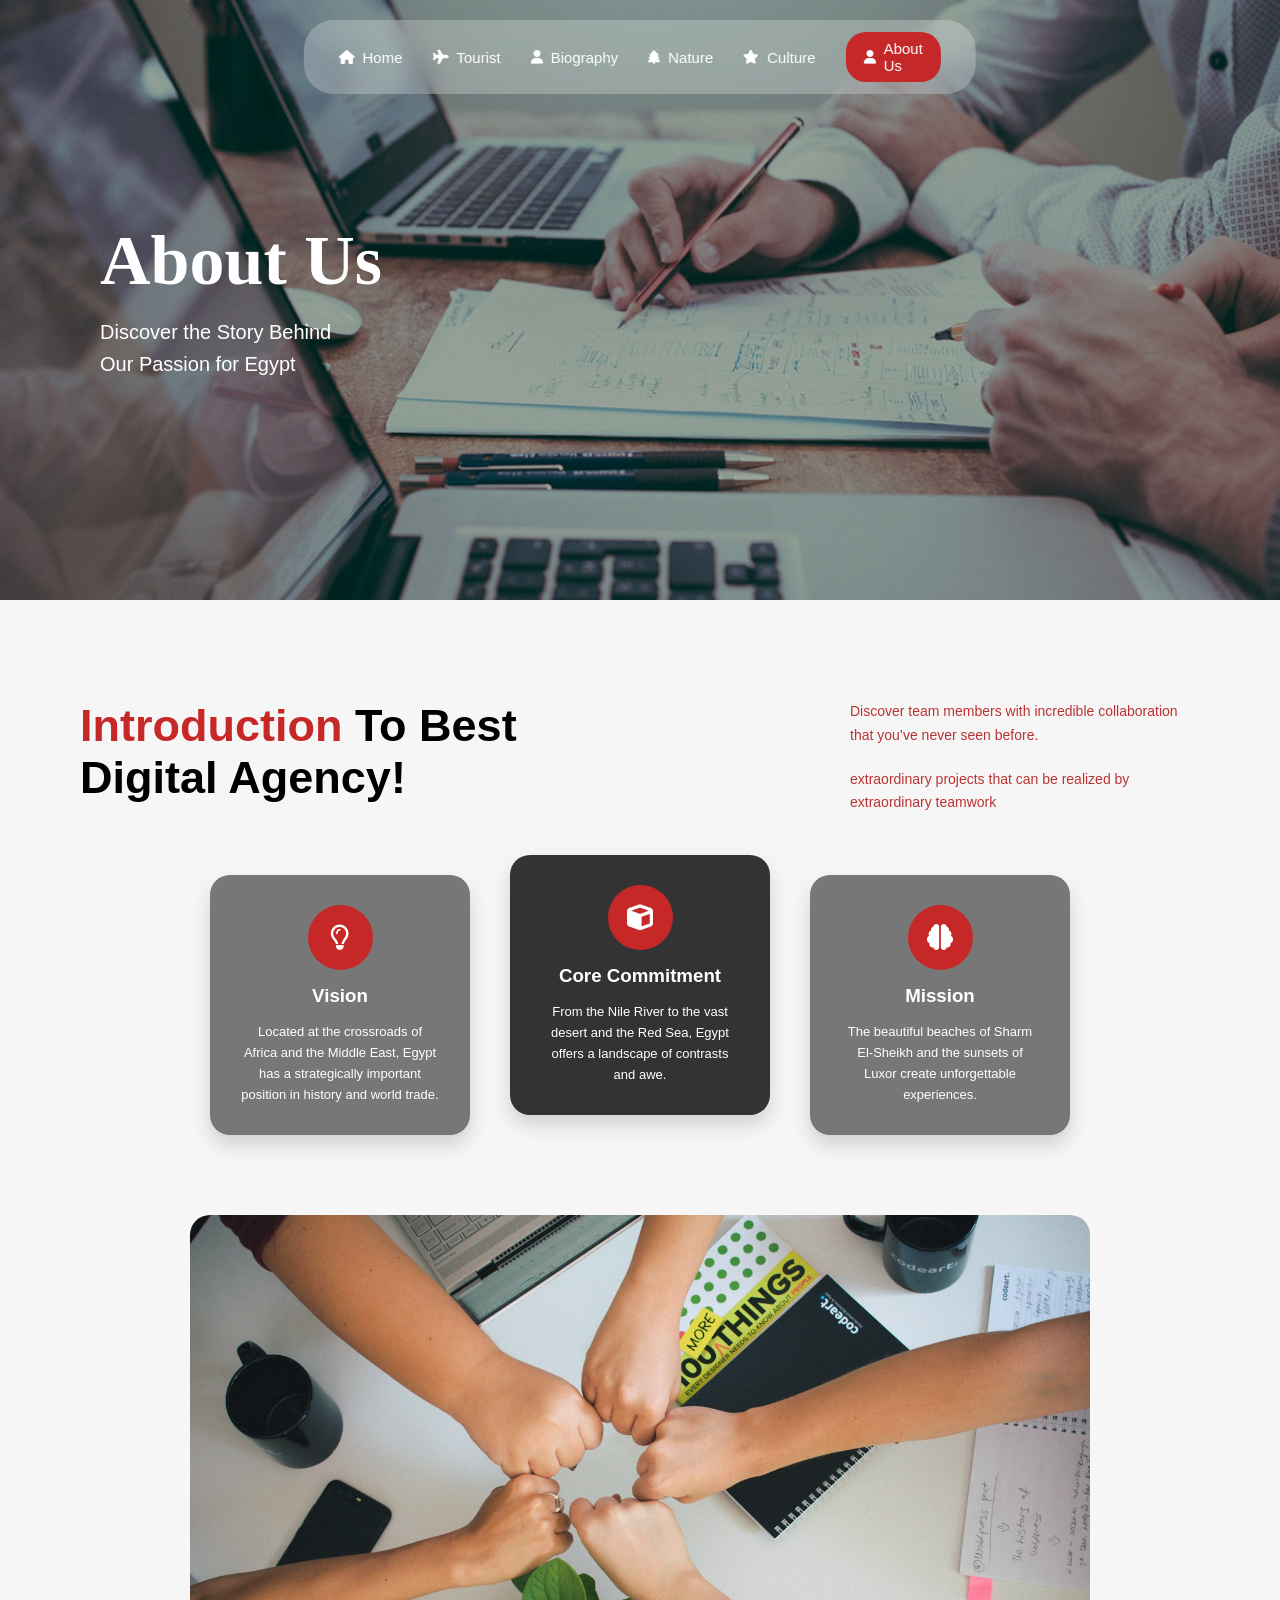
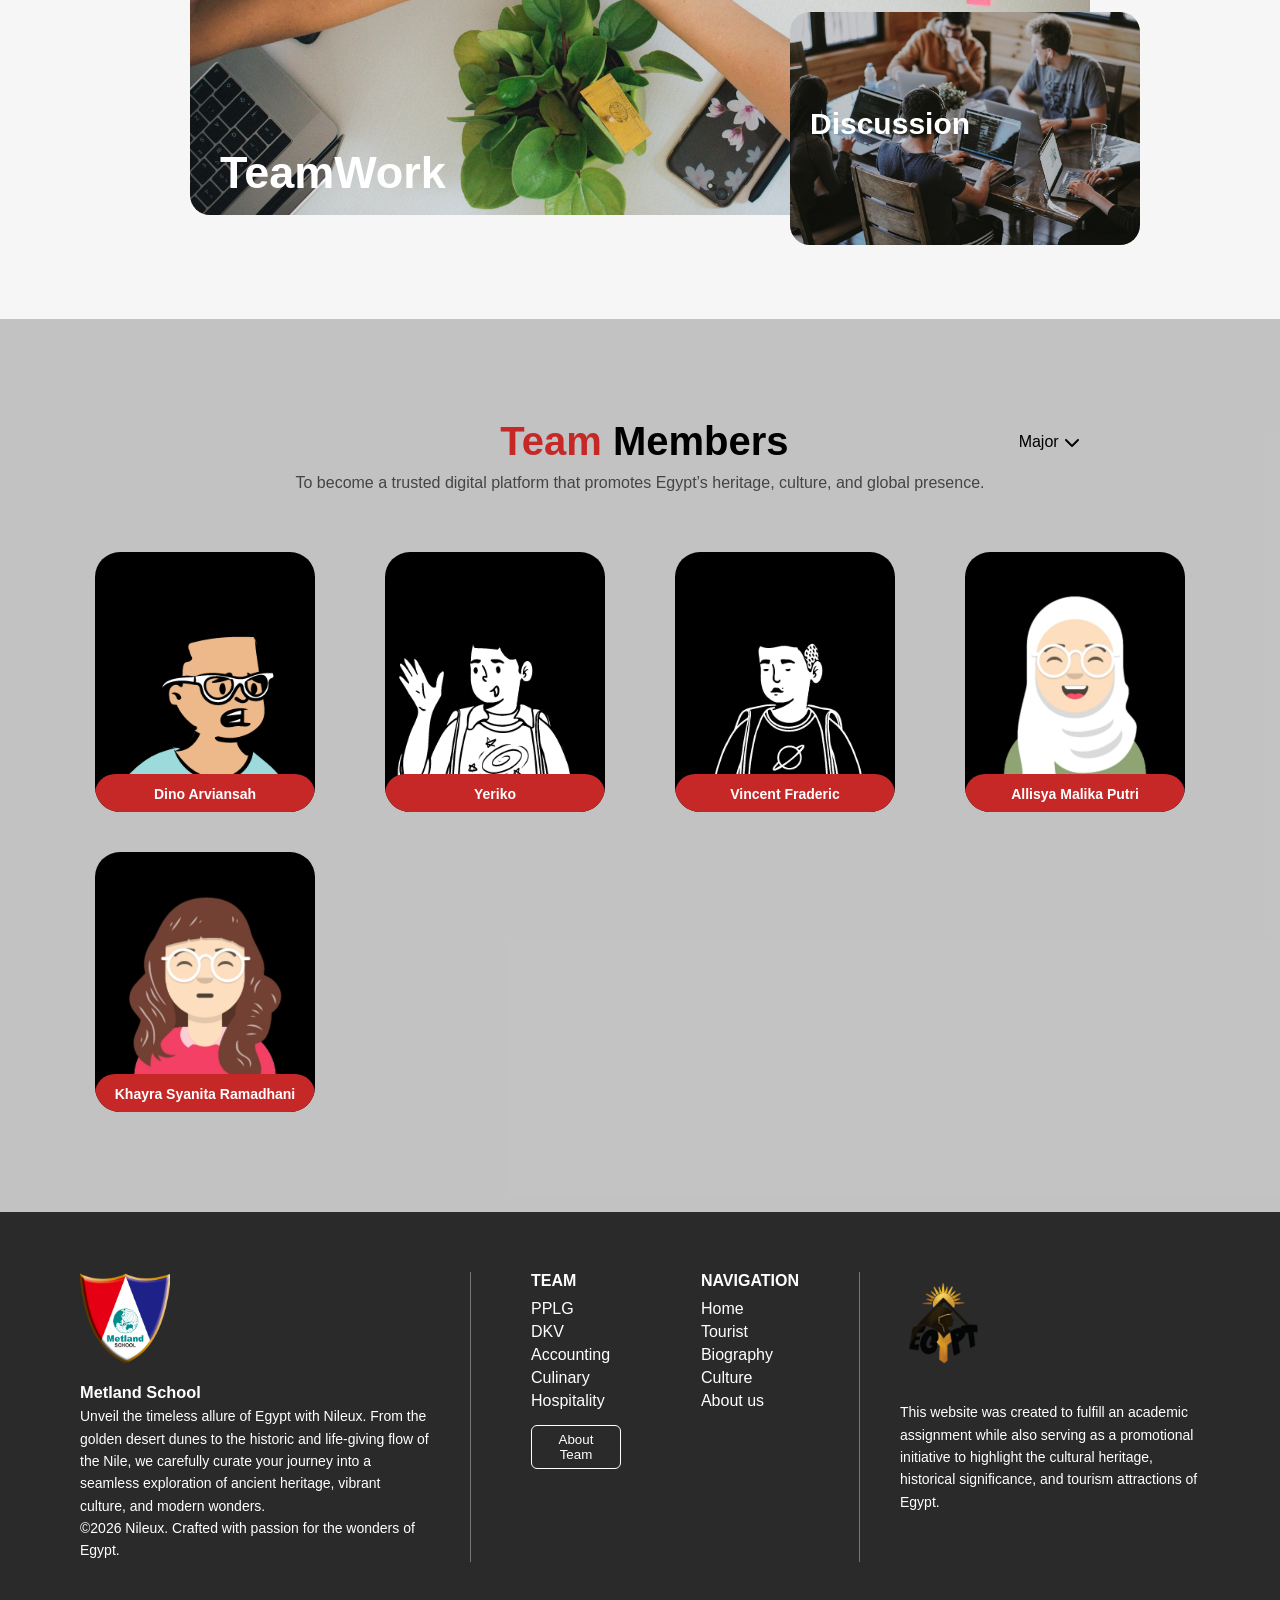
<file: About Us/About Accounting.html>
<!DOCTYPE html>
<html lang="en">
<head>
<meta charset="UTF-8">
<meta name="viewport" content="width=device-width, initial-scale=1.0">

<title>About Us</title>

<!-- Font Awesome Icon -->
<link rel="stylesheet"
href="https://cdnjs.cloudflare.com/ajax/libs/font-awesome/6.5.0/css/all.min.css">

<style>

*{
margin:0;
padding:0;
box-sizing:border-box;
font-family:'Segoe UI',sans-serif;
}

body{
background:#f5f5f5;
}

/* NAVBAR */

.navbar{
position:absolute;
top:20px;
left:50%;
transform:translateX(-50%);
z-index:10;
}

.nav-menu{
display:flex;
gap:30px;
padding:12px 35px;
border-radius:30px;
background:rgba(255,255,255,0.25);
backdrop-filter:blur(10px);
align-items:center;
}

.nav-menu a{
text-decoration:none;
color:white;
font-size:15px;
display:flex;
align-items:center;
gap:8px;
}

.nav-menu a i{
font-size:14px;
}

.active{
background:#c52828;
padding:8px 18px;
border-radius:20px;
}

/* HEADER */

.hero{
height:600px;
background:
linear-gradient(rgba(0,0,0,0.35),rgba(0,0,0,0.35)),
url("about.png");
background-size:cover;
background-position:center;
display:flex;
align-items:center;
padding-left:100px;
color:white;
}

.hero h1{
font-size:70px;
font-family:serif;
margin-bottom:15px;
}

.hero p{
font-size:20px;
line-height:1.6;
max-width:450px;
}

/* CONTENT */

.content{
padding:80px;
background:white;
min-height:400px;
}
.icon{
background:#c62828;
width:65px;
height:65px;
border-radius:50%;
display:flex;
align-items:center;
justify-content:center;
margin:auto;
margin-bottom:15px;
}

.icon i{
color:white;
font-size:26px;
}
.agency-section{
padding:100px 80px;
background:#f6f6f6;
}

/* INTRO TEXT */

.intro-text{
display:flex;
justify-content:space-between;
margin-bottom:60px;
}

.title h2{
font-size:45px;
font-weight:700;
}

.title span{
color:#c62828;
}

.desc{
max-width:350px;
color:#b33;
font-size:14px;
line-height:1.7;
font-family: Impact, Haettenschweiler, 'Arial Narrow Bold', sans-serif;
}

.desc2 {
width:50px;     
background:#c62828;
margin:20px 0;
font-family: Impact, Haettenschweiler, 'Arial Narrow Bold', sans-serif;
}

/* CARD */

.card-container{
display:flex;
justify-content:center;
gap:40px;
margin-bottom:80px;
}

.card{
background:#777;
color:white;
width:260px;
padding:30px;
border-radius:20px;
text-align:center;
box-shadow:0 10px 20px rgba(0,0,0,0.15);
}

.card h3{
margin:15px 0;
}

.card p{
font-size:13px;
line-height:1.6;
}

.active-card{
background:#333;
transform:translateY(-20px);
}

/* TEAM IMAGE */

.team-images{
position:relative;
width:100%;
max-width:900px;
margin:auto;
}

.team-main img{
width:100%;
border-radius:20px;
}

.team-main h2{
position:absolute;
bottom:20px;
left:30px;
color:white;
font-size:45px;
}

.team-small{
position:absolute;
right:-50px;
bottom:-30px;
}

.team-small img{
width:350px;
border-radius:20px;
}

.team-small h3{
position:absolute;
top:40%;
left:20px;
color:white;
font-size:30px;
}

.team-images{
position:relative;
width:100%;
max-width:900px;
margin:auto;
}

.team-main img{
width:100%;
border-radius:20px;
}

.team-main h2{
position:absolute;
bottom:20px;
left:30px;
color:white;
font-size:45px;
}

.team-small{
position:absolute;
right:-50px;
bottom:-30px;
}

.team-small img{
width:350px;
border-radius:20px;
}

.team-small h3{
position:absolute;
top:40%;
left:20px;
color:white;
font-size:30px;
}

.team-section{
padding:100px 80px;
background:rgba(182, 182, 182, 0.8);
text-align:center;
}

/* TITLE */

.team-header{
display:flex;
justify-content:center;
align-items:center;
gap:40px;
margin-bottom:10px;
}

.team-header h2{
font-size:40px;
font-weight:700;
margin-left: 300px;
}

.team-header span{
color:#c62828;
}

.team-desc{
color:#444;
margin-bottom:60px;
font-family: bold italic 16px/1.5 "Times New Roman", serif;
}

/* DROPDOWN */

.major-dropdown{
position:relative;
}

.major-dropdown button{
background:none;
border:none;
font-size:16px;
cursor:pointer;
display:flex;
align-items:center;
gap:5px;
margin-left: 190px;
}

#majorMenu{
display:none;
position:absolute;
top:30px;
right:0;
background:white;
list-style:none;
border-radius:10px;
box-shadow:0 5px 15px rgba(0,0,0,0.2);
padding:10px 0;
width:150px;
z-index: 1;
}

#majorMenu li{
padding:10px 15px;
cursor:pointer;
}

#majorMenu li:hover{
background:#eee;
border-color: #2a2a2a   ;
}

.team-grid{
display:grid;
grid-template-columns:repeat(4,1fr);
gap:40px;
justify-items:center;
}

/* CARD */

.team-card{
position:relative;
width:220px;
height:260px;
background:black;
border-radius:25px;
overflow:hidden;
display:flex;
align-items:center;
justify-content:center;
}

.team-card img{
width:90%;
object-fit:contain;
}

/* NAME TAG */

.name-tag{
position:absolute;
bottom: 10px;
background:#c62828;
color:white;
width:100%;
padding:12px;
border-radius:20px;
transform:translateY(30%);
}

.name-tag h4{
font-size:14px;
}

.name-tag p{
font-size:12px;
opacity:0.9;
}

.footer{
    background:#2a2a2a;
    color:white;
    padding:60px 80px;
    }

    .footer-container{
    display:flex;
    justify-content:space-between;
    gap:40px;
    }

    /* LOGO */
    .footer-logo{
    width:90px;
    margin-bottom:10px;
    }

    /* LEFT */
    .footer-left{
    max-width:350px;
    font-size:14px;
    line-height:1.6;
    }

    /* MIDDLE */
    .footer-middle{
    display:flex;
    gap:80px;
    border-left:1px solid #777;
    border-right:1px solid #777;
    padding:0 60px;
    }

    .footer-middle h4{
    margin-bottom:10px;
    }

    .footer-middle p{
    margin:5px 0;
    cursor:pointer;
    }

    /* BUTTON */
    .footer-middle button{
    margin-top:10px;
    padding:6px 14px;
    border:1px solid white;
    background:transparent;
    color:white;
    border-radius:6px;
    cursor:pointer;
    }

    /* RIGHT */
    .footer-right{
    max-width:300px;
    font-size:14px;
    line-height:1.6;
    }
</style>
</head>

<body>

<!-- NAVBAR -->


<div class="navbar">

<div class="nav-menu">

<a href="../index.html"><i class="fa-solid fa-house"></i> Home</a>

<a href="../tourist/PPLG.html"><i class="fa-solid fa-plane"></i> Tourist</a>

<a href="../biografi/biography.html"><i class="fa-solid fa-user"></i> Biography</a>

<a href="../nature/Nature.html"><i class="fa-solid fa-tree"></i> Nature</a>

<a href="../culture/pplg.html"><i class="fa-solid fa-star"></i> Culture</a>

<a href="../About Us/About PPLG.html" class="active">
<i class="fa-solid fa-user"></i> About Us
</a>

</div>

</div>
<!-- HEADER -->

<section class="hero">

<div>

<h1>About Us</h1>

<p>
Discover the Story Behind<br>Our Passion for Egypt
</p>

</div>

</section>

<!-- SECTION BAWAH -->
<section class="agency-section">

<div class="intro-text">

<div class="title">
<h2><span>Introduction</span> To Best <br> Digital Agency!</h2>
</div>

<div class="desc">
<p>
Discover team members with incredible collaboration that
you’ve never seen before.
</p>
<div class="desc2"></div>
<p>
extraordinary projects that can be realized by extraordinary teamwork
</p>
</div>

</div>


<div class="card-container">

<div class="card">
<div class="icon">
<i class="fa-regular fa-lightbulb"></i>
</div>
<h3>Vision</h3>
<p>
Located at the crossroads of Africa and the Middle East,
Egypt has a strategically important position in history
and world trade.
</p>
</div>


<div class="card active-card">
<div class="icon">
<i class="fa-solid fa-cube"></i>
</div>
<h3>Core Commitment</h3>
<p>
From the Nile River to the vast desert and the Red Sea,
Egypt offers a landscape of contrasts and awe.
</p>
</div>


<div class="card">
<div class="icon">
<i class="fa-solid fa-brain"></i>
</div>
<h3>Mission</h3>
<p>
The beautiful beaches of Sharm El-Sheikh and the sunsets
of Luxor create unforgettable experiences.
</p>
</div>
</div>

<div class="team-images">

<div class="team-main">
<img src="team.jpg">
<h2>TeamWork</h2>
</div>

<div class="team-small">
<img src="disc.jpg">
<h3>Discussion</h3>
</div>

</div>

</section>
<section class="team-section">

<div class="team-header">

<h2><span>Team</span> Members</h2>

<div class="major-dropdown">
<button onclick="toggleMajor()">
Major <i class="fa-solid fa-chevron-down"></i>
</button>

<ul id="majorMenu">
<li> <a href="About PPLG.html">PPLG</a></li>
<li> <a href="About Accounting.html">Accounting</a></li>
<li> <a href="About Culinary.html">Culinary</a></li>
<li> <a href="About DKV.html">DKV</a></li>
<li> <a href="About Hospitality.html">Hospitality</a></li>
</ul>
</div>

</div>

<p class="team-desc">
To become a trusted digital platform that promotes Egypt’s heritage, culture, and global presence.
</p>


<div class="team-grid">

<div class="team-card">
<img src="prof6.png">
<div class="name-tag">
<h4>Dino Arviansah</h4>
</div>
</div>

<div class="team-card">
<img src="prof5.png">
<div class="name-tag">
<h4>Yeriko</h4>
</div>
</div>

<div class="team-card">
<img src="prof3.png">
<div class="name-tag">
<h4>Vincent Fraderic</h4>
</div>
</div>

<div class="team-card">
<img src="prof11.jpg">
<div class="name-tag">
<h4>Allisya Malika Putri</h4>
</div>
</div>

<div class="team-card">
<img src="prof 12.jpg".png">
<div class="name-tag">
<h4>Khayra Syanita Ramadhani</h4>
</div>
</div>
</section>
<footer class="footer">

<div class="footer-container">

<!-- LEFT -->
<div class="footer-left">

<img src="school.png" class="footer-logo">

<h3>Metland School</h3>

<p>
Unveil the timeless allure of Egypt with Nileux. From the golden desert dunes
to the historic and life-giving flow of the Nile, we carefully curate your
journey into a seamless exploration of ancient heritage, vibrant culture,
and modern wonders.
</p>

<p class="copyright">
©2026 Nileux. Crafted with passion for the wonders of Egypt.
</p>

</div>


<!-- MIDDLE -->
<div class="footer-middle">

<div class="team">
<h4>TEAM</h4>
<p>PPLG</p>
<p>DKV</p>
<p>Accounting</p>
<p>Culinary</p>
<p>Hospitality</p>

<button>About Team</button>
</div>

<div class="navigation">
<h4>NAVIGATION</h4>
<p>Home</p>
<p>Tourist</p>
<p>Biography</p>
<p>Culture</p>
<p>About us</p>
</div>

</div>


<!-- RIGHT -->
<div class="footer-right">

<img src="egypt.png" class="footer-logo">

<p>
This website was created to fulfill an academic assignment while also serving
as a promotional initiative to highlight the cultural heritage, historical
significance, and tourism attractions of Egypt.
</p>

</div>

</div>

</footer>
<script>
function toggleMajor(){
const menu = document.getElementById("majorMenu");

if(menu.style.display === "block"){
menu.style.display = "none";
}else{
menu.style.display = "block";
}

}
</script>
</body>
</html>
</file>
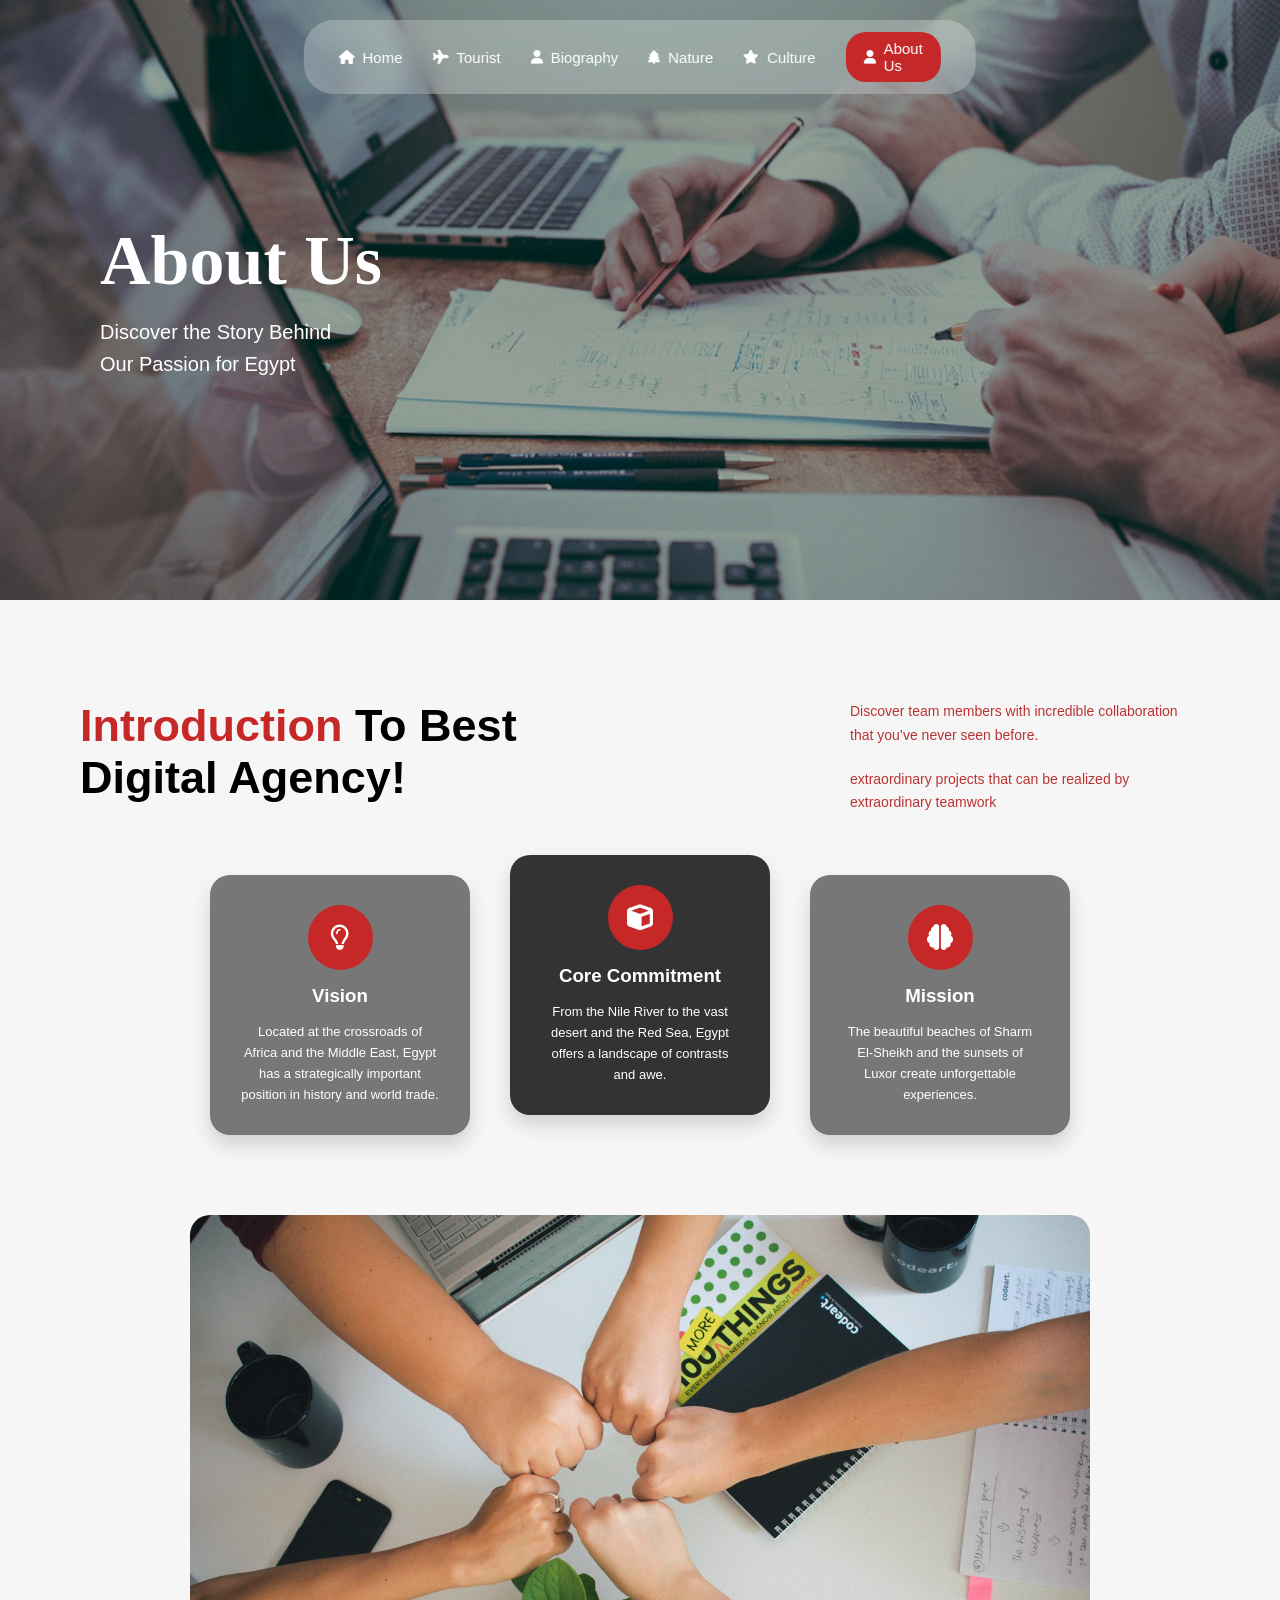
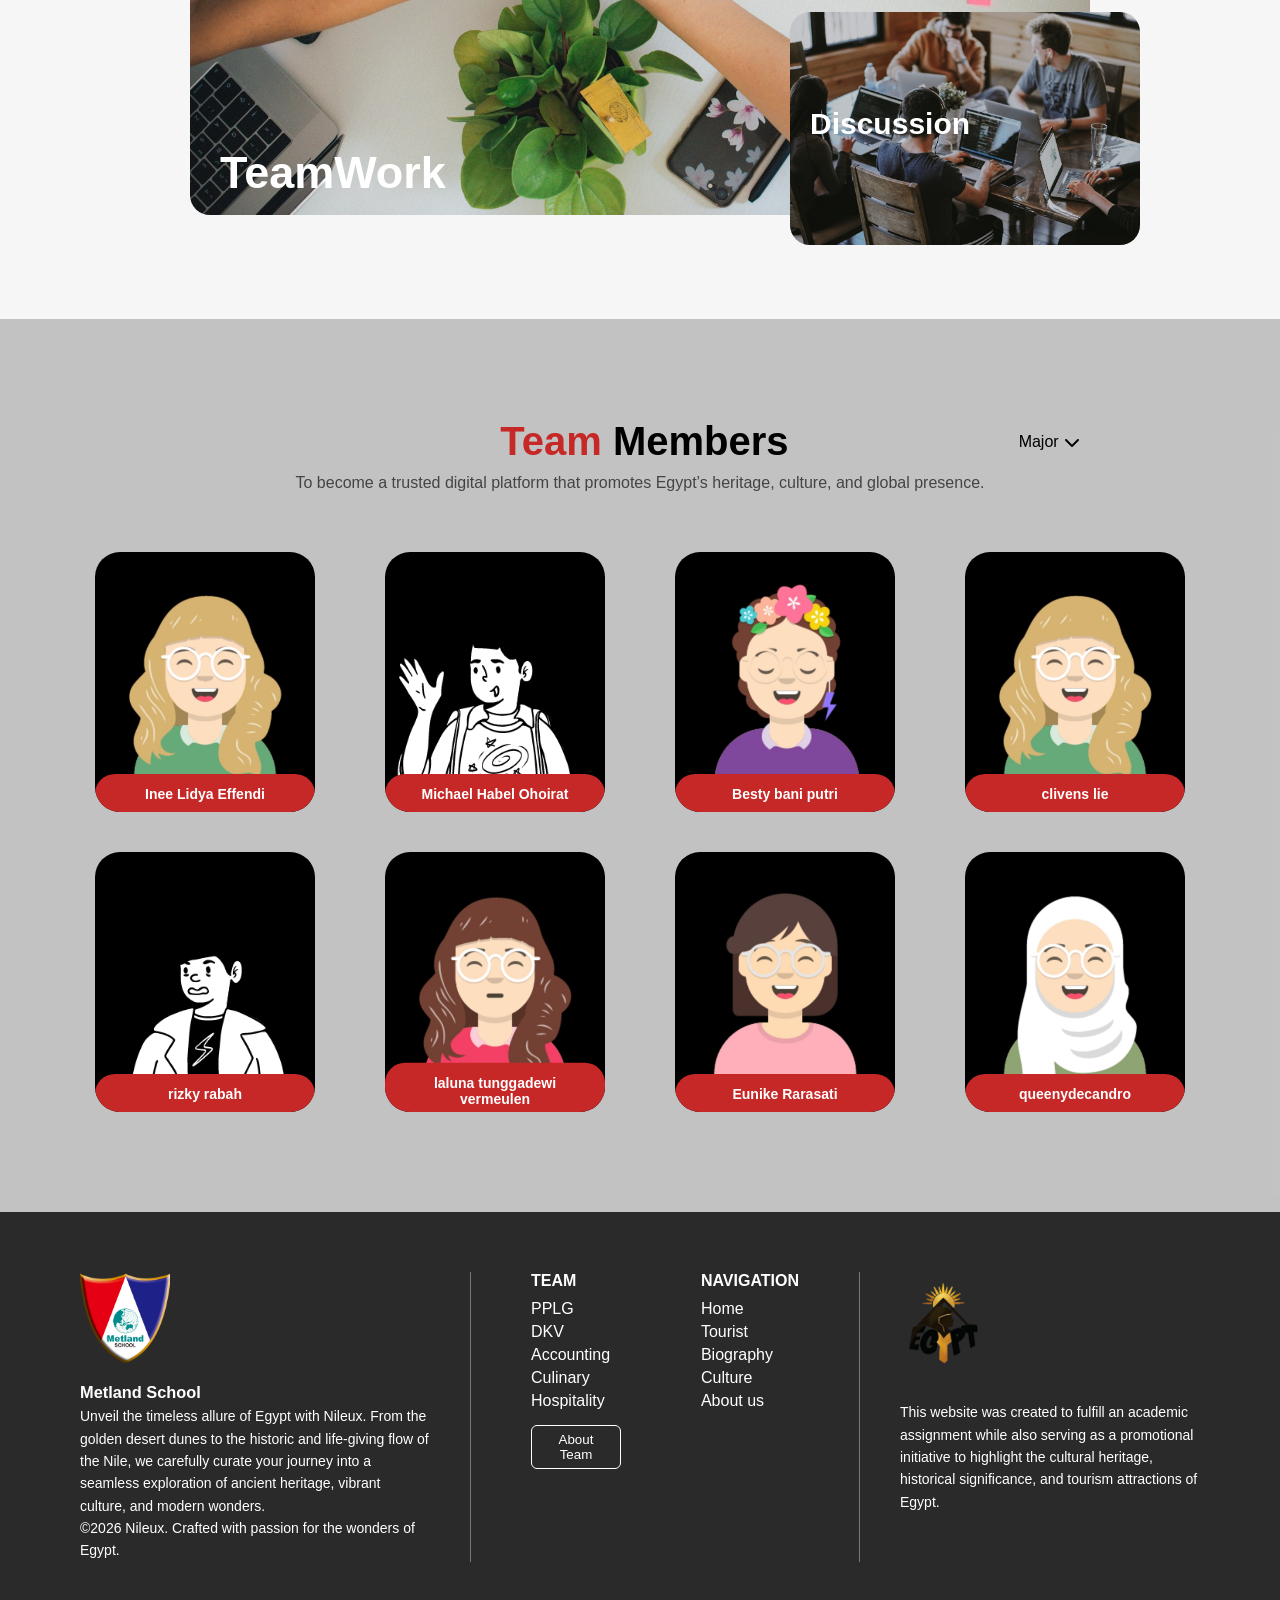
<file: About Us/About Culinary.html>
<!DOCTYPE html>
<html lang="en">
<head>
<meta charset="UTF-8">
<meta name="viewport" content="width=device-width, initial-scale=1.0">

<title>About Us</title>

<!-- Font Awesome Icon -->
<link rel="stylesheet"
href="https://cdnjs.cloudflare.com/ajax/libs/font-awesome/6.5.0/css/all.min.css">

<style>

*{
margin:0;
padding:0;
box-sizing:border-box;
font-family:'Segoe UI',sans-serif;
}

body{
background:#f5f5f5;
}

/* NAVBAR */

.navbar{
position:absolute;
top:20px;
left:50%;
transform:translateX(-50%);
z-index:10;
}

.nav-menu{
display:flex;
gap:30px;
padding:12px 35px;
border-radius:30px;
background:rgba(255,255,255,0.25);
backdrop-filter:blur(10px);
align-items:center;
}

.nav-menu a{
text-decoration:none;
color:white;
font-size:15px;
display:flex;
align-items:center;
gap:8px;
}

.nav-menu a i{
font-size:14px;
}

.active{
background:#c52828;
padding:8px 18px;
border-radius:20px;
}

/* HEADER */

.hero{
height:600px;
background:
linear-gradient(rgba(0,0,0,0.35),rgba(0,0,0,0.35)),
url("about.png");
background-size:cover;
background-position:center;
display:flex;
align-items:center;
padding-left:100px;
color:white;
}

.hero h1{
font-size:70px;
font-family:serif;
margin-bottom:15px;
}

.hero p{
font-size:20px;
line-height:1.6;
max-width:450px;
}

/* CONTENT */

.content{
padding:80px;
background:white;
min-height:400px;
}
.icon{
background:#c62828;
width:65px;
height:65px;
border-radius:50%;
display:flex;
align-items:center;
justify-content:center;
margin:auto;
margin-bottom:15px;
}

.icon i{
color:white;
font-size:26px;
}
.agency-section{
padding:100px 80px;
background:#f6f6f6;
}

/* INTRO TEXT */

.intro-text{
display:flex;
justify-content:space-between;
margin-bottom:60px;
}

.title h2{
font-size:45px;
font-weight:700;
}

.title span{
color:#c62828;
}

.desc{
max-width:350px;
color:#b33;
font-size:14px;
line-height:1.7;
font-family: Impact, Haettenschweiler, 'Arial Narrow Bold', sans-serif;
}

.desc2 {
width:50px;     
background:#c62828;
margin:20px 0;
font-family: Impact, Haettenschweiler, 'Arial Narrow Bold', sans-serif;
}

/* CARD */

.card-container{
display:flex;
justify-content:center;
gap:40px;
margin-bottom:80px;
}

.card{
background:#777;
color:white;
width:260px;
padding:30px;
border-radius:20px;
text-align:center;
box-shadow:0 10px 20px rgba(0,0,0,0.15);
}

.card h3{
margin:15px 0;
}

.card p{
font-size:13px;
line-height:1.6;
}

.active-card{
background:#333;
transform:translateY(-20px);
}

/* TEAM IMAGE */

.team-images{
position:relative;
width:100%;
max-width:900px;
margin:auto;
}

.team-main img{
width:100%;
border-radius:20px;
}

.team-main h2{
position:absolute;
bottom:20px;
left:30px;
color:white;
font-size:45px;
}

.team-small{
position:absolute;
right:-50px;
bottom:-30px;
}

.team-small img{
width:350px;
border-radius:20px;
}

.team-small h3{
position:absolute;
top:40%;
left:20px;
color:white;
font-size:30px;
}

.team-images{
position:relative;
width:100%;
max-width:900px;
margin:auto;
}

.team-main img{
width:100%;
border-radius:20px;
}

.team-main h2{
position:absolute;
bottom:20px;
left:30px;
color:white;
font-size:45px;
}

.team-small{
position:absolute;
right:-50px;
bottom:-30px;
}

.team-small img{
width:350px;
border-radius:20px;
}

.team-small h3{
position:absolute;
top:40%;
left:20px;
color:white;
font-size:30px;
}

.team-section{
padding:100px 80px;
background: rgba(182, 182, 182, 0.8);
text-align:center;
}

/* TITLE */

.team-header{
display:flex;
justify-content:center;
align-items:center;
gap:40px;
margin-bottom:10px;
}

.team-header h2{
font-size:40px;
font-weight:700;
margin-left: 300px;
}

.team-header span{
color:#c62828;
}

.team-desc{
color:#444;
margin-bottom:60px;
font-family: bold italic 16px/1.5 "Times New Roman", serif;
}

/* DROPDOWN */

.major-dropdown{
position:relative;
}

.major-dropdown button{
background:none;
border:none;
font-size:16px;
cursor:pointer;
display:flex;
align-items:center;
gap:5px;
margin-left: 190px;
}

#majorMenu{
display:none;
position:absolute;
top:30px;
right:0;
background:white;
list-style:none;
border-radius:10px;
box-shadow:0 5px 15px rgba(0,0,0,0.2);
padding:10px 0;
width:150px;
z-index: 1;
}

#majorMenu li{
padding:10px 15px;
cursor:pointer;
}

#majorMenu li:hover{
background:#eee;
border-color: #2a2a2a   ;
}

.team-grid{
display:grid;
grid-template-columns:repeat(4,1fr);
gap:40px;
justify-items:center;
}

/* CARD */

.team-card{
position:relative;
width:220px;
height:260px;
background:black;
border-radius:25px;
overflow:hidden;
display:flex;
align-items:center;
justify-content:center;
}

.team-card img{
width:90%;
object-fit:contain;
}

/* NAME TAG */

.name-tag{
position:absolute;
bottom: 10px;
background:#c62828;
color:white;
width:100%;
padding:12px;
border-radius:20px;
transform:translateY(30%);
}

.name-tag h4{
font-size:14px;
}

.name-tag p{
font-size:12px;
opacity:0.9;
}

.footer{
    background:#2a2a2a;
    color:white;
    padding:60px 80px;
    }

    .footer-container{
    display:flex;
    justify-content:space-between;
    gap:40px;
    }

    /* LOGO */
    .footer-logo{
    width:90px;
    margin-bottom:10px;
    }

    /* LEFT */
    .footer-left{
    max-width:350px;
    font-size:14px;
    line-height:1.6;
    }

    /* MIDDLE */
    .footer-middle{
    display:flex;
    gap:80px;
    border-left:1px solid #777;
    border-right:1px solid #777;
    padding:0 60px;
    }

    .footer-middle h4{
    margin-bottom:10px;
    }

    .footer-middle p{
    margin:5px 0;
    cursor:pointer;
    }

    /* BUTTON */
    .footer-middle button{
    margin-top:10px;
    padding:6px 14px;
    border:1px solid white;
    background:transparent;
    color:white;
    border-radius:6px;
    cursor:pointer;
    }

    /* RIGHT */
    .footer-right{
    max-width:300px;
    font-size:14px;
    line-height:1.6;
    }
</style>
</head>

<body>

<!-- NAVBAR -->


<div class="navbar">

<div class="nav-menu">

<a href="../index.html"><i class="fa-solid fa-house"></i> Home</a>

<a href="../tourist/PPLG.html"><i class="fa-solid fa-plane"></i> Tourist</a>

<a href="../biografi/biography.html"><i class="fa-solid fa-user"></i> Biography</a>

<a href="../nature/Nature.html"><i class="fa-solid fa-tree"></i> Nature</a>

<a href="../culture/pplg.html"><i class="fa-solid fa-star"></i> Culture</a>

<a href="../About Us/About PPLG.html" class="active">
<i class="fa-solid fa-user"></i> About Us
</a>

</div>

</div>

<!-- HEADER -->

<section class="hero">

<div>

<h1>About Us</h1>

<p>
Discover the Story Behind<br>Our Passion for Egypt
</p>

</div>

</section>

<!-- SECTION BAWAH -->
<section class="agency-section">

<div class="intro-text">

<div class="title">
<h2><span>Introduction</span> To Best <br> Digital Agency!</h2>
</div>

<div class="desc">
<p>
Discover team members with incredible collaboration that
you’ve never seen before.
</p>
<div class="desc2"></div>
<p>
extraordinary projects that can be realized by extraordinary teamwork
</p>
</div>

</div>


<div class="card-container">

<div class="card">
<div class="icon">
<i class="fa-regular fa-lightbulb"></i>
</div>
<h3>Vision</h3>
<p>
Located at the crossroads of Africa and the Middle East,
Egypt has a strategically important position in history
and world trade.
</p>
</div>


<div class="card active-card">
<div class="icon">
<i class="fa-solid fa-cube"></i>
</div>
<h3>Core Commitment</h3>
<p>
From the Nile River to the vast desert and the Red Sea,
Egypt offers a landscape of contrasts and awe.
</p>
</div>


<div class="card">
<div class="icon">
<i class="fa-solid fa-brain"></i>
</div>
<h3>Mission</h3>
<p>
The beautiful beaches of Sharm El-Sheikh and the sunsets
of Luxor create unforgettable experiences.
</p>
</div>
</div>

<div class="team-images">

<div class="team-main">
<img src="team.jpg">
<h2>TeamWork</h2>
</div>

<div class="team-small">
<img src="disc.jpg">
<h3>Discussion</h3>
</div>

</div>

</section>
<section class="team-section">

<div class="team-header">

<h2><span>Team</span> Members</h2>

<div class="major-dropdown">
<button onclick="toggleMajor()">
Major <i class="fa-solid fa-chevron-down"></i>
</button>

<ul id="majorMenu">
<li> <a href="About PPLG.html">PPLG</a></li>
<li> <a href="About Culinary.html">Culinary</a></li>
<li> <a href="About DKV.html">DKV</a></li>
<li> <a href="About Accounting.html">Accounting</a></li>
<li> <a href="About Hospitality.html">Hospitality</a></li>
</ul>
</div>

</div>

<p class="team-desc">
To become a trusted digital platform that promotes Egypt’s heritage, culture, and global presence.
</p>


<div class="team-grid">

<div class="team-card">
<img src="prof17.jpg">
<div class="name-tag">
<h4> Inee Lidya Effendi</h4>
</div>
</div>

<div class="team-card">
<img src="prof5.png">
<div class="name-tag">
<h4>Michael Habel Ohoirat</h4>
</div>
</div>

<div class="team-card">
<img src="prof16.jpg">
<div class="name-tag">
<h4>Besty bani putri</h4>
</div>
</div>

<div class="team-card">
<img src="prof17.jpg">
<div class="name-tag">
<h4> clivens lie</h4>
</div>
</div>

<div class="team-card">
<img src="prof8.png">
<div class="name-tag">
<h4>⁠rizky rabah</h4>
</div>
</div>

<div class="team-card">
<img src="prof 12.jpg">
<div class="name-tag">
<h4>laluna tunggadewi vermeulen</h4>
</div>
</div>

<div class="team-card">
<img src="prof15.jpg">
<div class="name-tag">
<h4>Eunike Rarasati</h4>
</div>
</div>

<div class="team-card">
<img src="prof11.jpg">
<div class="name-tag">
<h4> queenydecandro</h4>
</div>
</div>

</section>
<footer class="footer">

<div class="footer-container">

<!-- LEFT -->
<div class="footer-left">

<img src="school.png" class="footer-logo">

<h3>Metland School</h3>

<p>
Unveil the timeless allure of Egypt with Nileux. From the golden desert dunes
to the historic and life-giving flow of the Nile, we carefully curate your
journey into a seamless exploration of ancient heritage, vibrant culture,
and modern wonders.
</p>

<p class="copyright">
©2026 Nileux. Crafted with passion for the wonders of Egypt.
</p>

</div>


<!-- MIDDLE -->
<div class="footer-middle">

<div class="team">
<h4>TEAM</h4>
<p>PPLG</p>
<p>DKV</p>
<p>Accounting</p>
<p>Culinary</p>
<p>Hospitality</p>

<button>About Team</button>
</div>

<div class="navigation">
<h4>NAVIGATION</h4>
<p>Home</p>
<p>Tourist</p>
<p>Biography</p>
<p>Culture</p>
<p>About us</p>
</div>

</div>


<!-- RIGHT -->
<div class="footer-right">

<img src="egypt.png" class="footer-logo">

<p>
This website was created to fulfill an academic assignment while also serving
as a promotional initiative to highlight the cultural heritage, historical
significance, and tourism attractions of Egypt.
</p>

</div>

</div>

</footer>
<script>
function toggleMajor(){
const menu = document.getElementById("majorMenu");

if(menu.style.display === "block"){
menu.style.display = "none";
}else{
menu.style.display = "block";
}

}
</script>
</body>
</html>
</file>
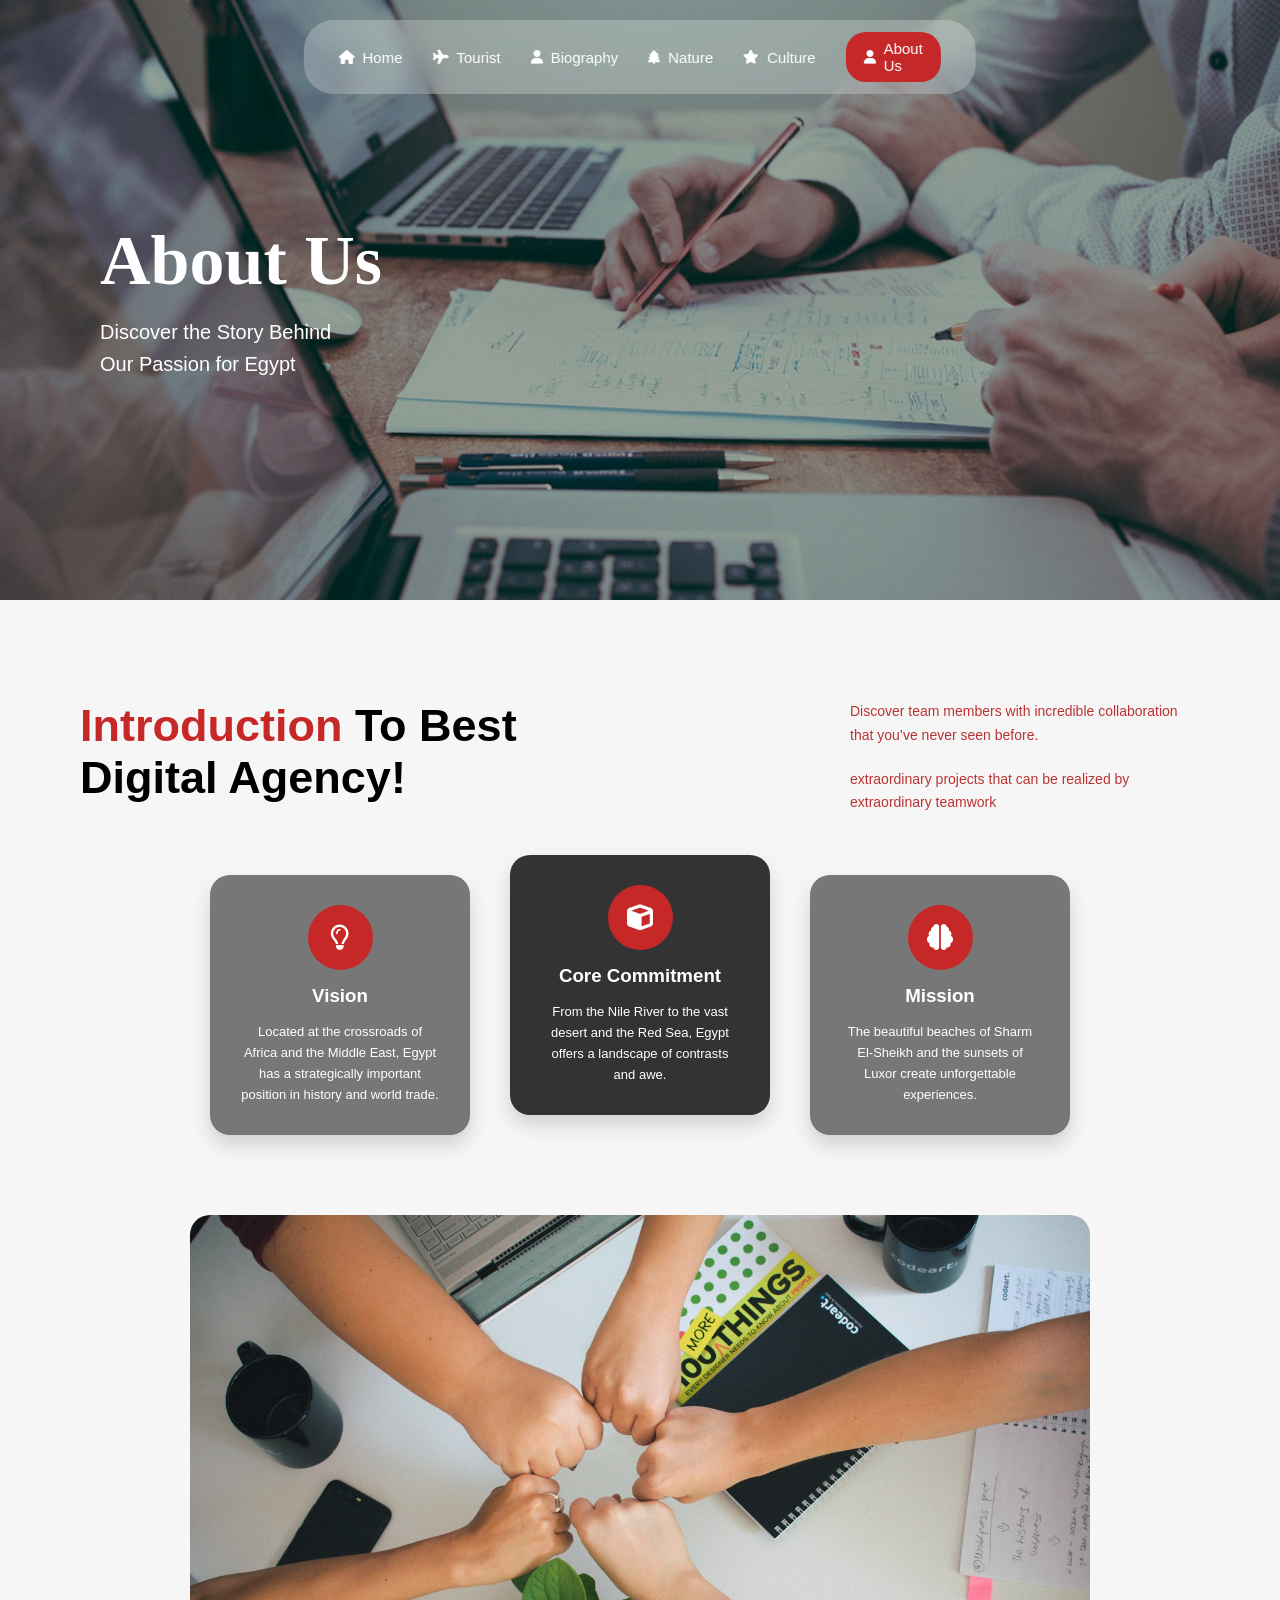
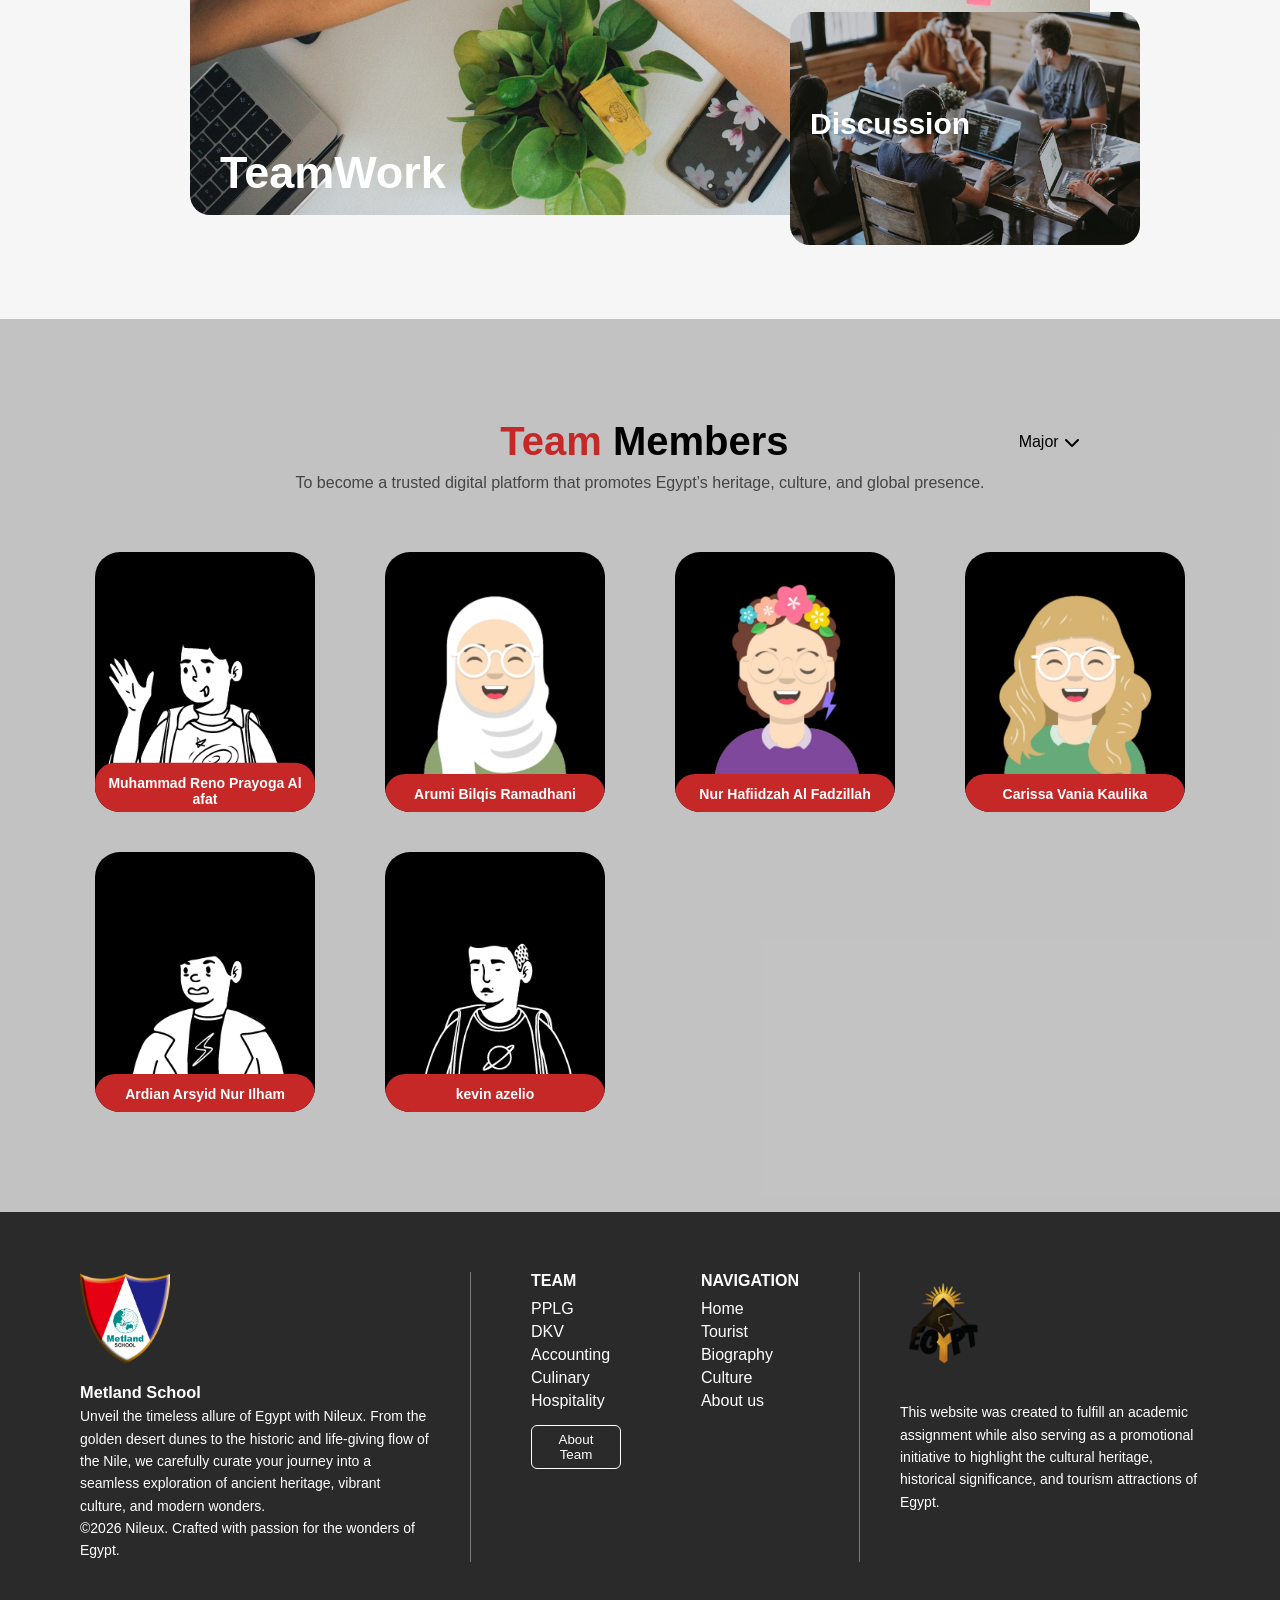
<file: About Us/About DKV.html>
<!DOCTYPE html>
<html lang="en">
<head>
<meta charset="UTF-8">
<meta name="viewport" content="width=device-width, initial-scale=1.0">

<title>About Us</title>

<!-- Font Awesome Icon -->
<link rel="stylesheet"
href="https://cdnjs.cloudflare.com/ajax/libs/font-awesome/6.5.0/css/all.min.css">

<style>

*{
margin:0;
padding:0;
box-sizing:border-box;
font-family:'Segoe UI',sans-serif;
}

body{
background:#f5f5f5;
}

/* NAVBAR */

.navbar{
position:absolute;
top:20px;
left:50%;
transform:translateX(-50%);
z-index:10;
}

.nav-menu{
display:flex;
gap:30px;
padding:12px 35px;
border-radius:30px;
background:rgba(255,255,255,0.25);
backdrop-filter:blur(10px);
align-items:center;
}

.nav-menu a{
text-decoration:none;
color:white;
font-size:15px;
display:flex;
align-items:center;
gap:8px;
}

.nav-menu a i{
font-size:14px;
}

.active{
background:#c52828;
padding:8px 18px;
border-radius:20px;
}

/* HEADER */

.hero{
height:600px;
background:
linear-gradient(rgba(0,0,0,0.35),rgba(0,0,0,0.35)),
url("about.png");
background-size:cover;
background-position:center;
display:flex;
align-items:center;
padding-left:100px;
color:white;
}

.hero h1{
font-size:70px;
font-family:serif;
margin-bottom:15px;
}

.hero p{
font-size:20px;
line-height:1.6;
max-width:450px;
}

/* CONTENT */

.content{
padding:80px;
background:white;
min-height:400px;
}
.icon{
background:#c62828;
width:65px;
height:65px;
border-radius:50%;
display:flex;
align-items:center;
justify-content:center;
margin:auto;
margin-bottom:15px;
}

.icon i{
color:white;
font-size:26px;
}
.agency-section{
padding:100px 80px;
background:#f6f6f6;
}

/* INTRO TEXT */

.intro-text{
display:flex;
justify-content:space-between;
margin-bottom:60px;
}

.title h2{
font-size:45px;
font-weight:700;
}

.title span{
color:#c62828;
}

.desc{
max-width:350px;
color:#b33;
font-size:14px;
line-height:1.7;
font-family: Impact, Haettenschweiler, 'Arial Narrow Bold', sans-serif;
}

.desc2 {
width:50px;     
background:#c62828;
margin:20px 0;
font-family: Impact, Haettenschweiler, 'Arial Narrow Bold', sans-serif;
}

/* CARD */

.card-container{
display:flex;
justify-content:center;
gap:40px;
margin-bottom:80px;
}

.card{
background:#777;
color:white;
width:260px;
padding:30px;
border-radius:20px;
text-align:center;
box-shadow:0 10px 20px rgba(0,0,0,0.15);
}

.card h3{
margin:15px 0;
}

.card p{
font-size:13px;
line-height:1.6;
}

.active-card{
background:#333;
transform:translateY(-20px);
}

/* TEAM IMAGE */

.team-images{
position:relative;
width:100%;
max-width:900px;
margin:auto;
}

.team-main img{
width:100%;
border-radius:20px;
}

.team-main h2{
position:absolute;
bottom:20px;
left:30px;
color:white;
font-size:45px;
}

.team-small{
position:absolute;
right:-50px;
bottom:-30px;
}

.team-small img{
width:350px;
border-radius:20px;
}

.team-small h3{
position:absolute;
top:40%;
left:20px;
color:white;
font-size:30px;
}

.team-images{
position:relative;
width:100%;
max-width:900px;
margin:auto;
}

.team-main img{
width:100%;
border-radius:20px;
}

.team-main h2{
position:absolute;
bottom:20px;
left:30px;
color:white;
font-size:45px;
}

.team-small{
position:absolute;
right:-50px;
bottom:-30px;
}

.team-small img{
width:350px;
border-radius:20px;
}

.team-small h3{
position:absolute;
top:40%;
left:20px;
color:white;
font-size:30px;
}

.team-section{
padding:100px 80px;
background:rgba(182, 182, 182, 0.8);
text-align:center;
}

/* TITLE */

.team-header{
display:flex;
justify-content:center;
align-items:center;
gap:40px;
margin-bottom:10px;
}

.team-header h2{
font-size:40px;
font-weight:700;
margin-left: 300px;
}

.team-header span{
color:#c62828;
}

.team-desc{
color:#444;
margin-bottom:60px;
font-family: bold italic 16px/1.5 "Times New Roman", serif;
}

/* DROPDOWN */

.major-dropdown{
position:relative;
}

.major-dropdown button{
background:none;
border:none;
font-size:16px;
cursor:pointer;
display:flex;
align-items:center;
gap:5px;
margin-left: 190px;
}

#majorMenu{
display:none;
position:absolute;
top:30px;
right:0;
background:white;
list-style:none;
border-radius:10px;
box-shadow:0 5px 15px rgba(0,0,0,0.2);
padding:10px 0;
width:150px;
z-index: 1;
}

#majorMenu li{
padding:10px 15px;
cursor:pointer;
}

#majorMenu li:hover{
background:#eee;
border-color: #2a2a2a   ;
}

.team-grid{
display:grid;
grid-template-columns:repeat(4,1fr);
gap:40px;
justify-items:center;
}

/* CARD */

.team-card{
position:relative;
width:220px;
height:260px;
background:black;
border-radius:25px;
overflow:hidden;
display:flex;
align-items:center;
justify-content:center;
}

.team-card img{
width:90%;
object-fit:contain;
}

/* NAME TAG */

.name-tag{
position:absolute;
bottom: 10px;
background:#c62828;
color:white;
width:100%;
padding:12px;
border-radius:20px;
transform:translateY(30%);
}

.name-tag h4{
font-size:14px;
}

.name-tag p{
font-size:12px;
opacity:0.9;
}

.footer{
    background:#2a2a2a;
    color:white;
    padding:60px 80px;
    }

    .footer-container{
    display:flex;
    justify-content:space-between;
    gap:40px;
    }

    /* LOGO */
    .footer-logo{
    width:90px;
    margin-bottom:10px;
    }

    /* LEFT */
    .footer-left{
    max-width:350px;
    font-size:14px;
    line-height:1.6;
    }

    /* MIDDLE */
    .footer-middle{
    display:flex;
    gap:80px;
    border-left:1px solid #777;
    border-right:1px solid #777;
    padding:0 60px;
    }

    .footer-middle h4{
    margin-bottom:10px;
    }

    .footer-middle p{
    margin:5px 0;
    cursor:pointer;
    }

    /* BUTTON */
    .footer-middle button{
    margin-top:10px;
    padding:6px 14px;
    border:1px solid white;
    background:transparent;
    color:white;
    border-radius:6px;
    cursor:pointer;
    }

    /* RIGHT */
    .footer-right{
    max-width:300px;
    font-size:14px;
    line-height:1.6;
    }
</style>
</head>

<body>

<!-- NAVBAR -->

<div class="navbar">

<div class="nav-menu">

<a href="../index.html"><i class="fa-solid fa-house"></i> Home</a>

<a href="../tourist/PPLG.html"><i class="fa-solid fa-plane"></i> Tourist</a>

<a href="../biografi/biography.html"><i class="fa-solid fa-user"></i> Biography</a>

<a href="../nature/Nature.html"><i class="fa-solid fa-tree"></i> Nature</a>

<a href="../culture/pplg.html"><i class="fa-solid fa-star"></i> Culture</a>

<a href="../About Us/About PPLG.html" class="active">
<i class="fa-solid fa-user"></i> About Us
</a>

</div>

</div>
</div>

<!-- HEADER -->

<section class="hero">

<div>

<h1>About Us</h1>

<p>
Discover the Story Behind<br>Our Passion for Egypt
</p>

</div>

</section>

<!-- SECTION BAWAH -->
<section class="agency-section">

<div class="intro-text">

<div class="title">
<h2><span>Introduction</span> To Best <br> Digital Agency!</h2>
</div>

<div class="desc">
<p>
Discover team members with incredible collaboration that
you’ve never seen before.
</p>
<div class="desc2"></div>
<p>
extraordinary projects that can be realized by extraordinary teamwork
</p>
</div>

</div>


<div class="card-container">

<div class="card">
<div class="icon">
<i class="fa-regular fa-lightbulb"></i>
</div>
<h3>Vision</h3>
<p>
Located at the crossroads of Africa and the Middle East,
Egypt has a strategically important position in history
and world trade.
</p>
</div>


<div class="card active-card">
<div class="icon">
<i class="fa-solid fa-cube"></i>
</div>
<h3>Core Commitment</h3>
<p>
From the Nile River to the vast desert and the Red Sea,
Egypt offers a landscape of contrasts and awe.
</p>
</div>


<div class="card">
<div class="icon">
<i class="fa-solid fa-brain"></i>
</div>
<h3>Mission</h3>
<p>
The beautiful beaches of Sharm El-Sheikh and the sunsets
of Luxor create unforgettable experiences.
</p>
</div>
</div>

<div class="team-images">

<div class="team-main">
<img src="team.jpg">
<h2>TeamWork</h2>
</div>

<div class="team-small">
<img src="disc.jpg">
<h3>Discussion</h3>
</div>

</div>

</section>
<section class="team-section">

<div class="team-header">

<h2><span>Team</span> Members</h2>

<div class="major-dropdown">
<button onclick="toggleMajor()">
Major <i class="fa-solid fa-chevron-down"></i>
</button>

<ul id="majorMenu">
<li> <a href="About PPLG.html">PPLG</a></li>
<li> <a href="About Culinary.html">Culinary</a></li>
<li> <a href="About DKV.html">DKV</a></li>
<li> <a href="About Accounting.html">Accounting</a></li>
<li> <a href="About Hospitality.html">Hospitality</a></li>
</ul>
</div>

</div>

<p class="team-desc">
To become a trusted digital platform that promotes Egypt’s heritage, culture, and global presence.
</p>


<div class="team-grid">

<div class="team-card">
<img src="prof5.png">
<div class="name-tag">
<h4>Muhammad Reno Prayoga Al afat</h4>
</div>
</div>

<div class="team-card">
<img src="prof11.jpg">
<div class="name-tag">
<h4>Arumi Bilqis Ramadhani</h4>
</div>
</div>

<div class="team-card">
<img src="prof16.jpg">
<div class="name-tag">
<h4>Nur Hafiidzah Al Fadzillah</h4>
</div>
</div>

<div class="team-card">
<img src="prof17.jpg">
<div class="name-tag">
<h4>Carissa Vania Kaulika</h4>
</div>
</div>

<div class="team-card">
<img src="prof8.png">
<div class="name-tag">
<h4>⁠Ardian Arsyid Nur Ilham</h4>
</div>
</div>

<div class="team-card">
<img src="prof3.png">
<div class="name-tag">
<h4>kevin azelio</h4>
</div>
</div>

</section>
<footer class="footer">

<div class="footer-container">

<!-- LEFT -->
<div class="footer-left">

<img src="school.png" class="footer-logo">

<h3>Metland School</h3>

<p>
Unveil the timeless allure of Egypt with Nileux. From the golden desert dunes
to the historic and life-giving flow of the Nile, we carefully curate your
journey into a seamless exploration of ancient heritage, vibrant culture,
and modern wonders.
</p>

<p class="copyright">
©2026 Nileux. Crafted with passion for the wonders of Egypt.
</p>

</div>


<!-- MIDDLE -->
<div class="footer-middle">

<div class="team">
<h4>TEAM</h4>
<p>PPLG</p>
<p>DKV</p>
<p>Accounting</p>
<p>Culinary</p>
<p>Hospitality</p>

<button>About Team</button>
</div>

<div class="navigation">
<h4>NAVIGATION</h4>
<p>Home</p>
<p>Tourist</p>
<p>Biography</p>
<p>Culture</p>
<p>About us</p>
</div>

</div>


<!-- RIGHT -->
<div class="footer-right">

<img src="egypt.png" class="footer-logo">

<p>
This website was created to fulfill an academic assignment while also serving
as a promotional initiative to highlight the cultural heritage, historical
significance, and tourism attractions of Egypt.
</p>

</div>

</div>

</footer>
<script>
function toggleMajor(){
const menu = document.getElementById("majorMenu");

if(menu.style.display === "block"){
menu.style.display = "none";
}else{
menu.style.display = "block";
}

}
</script>
</body>
</html>
</file>
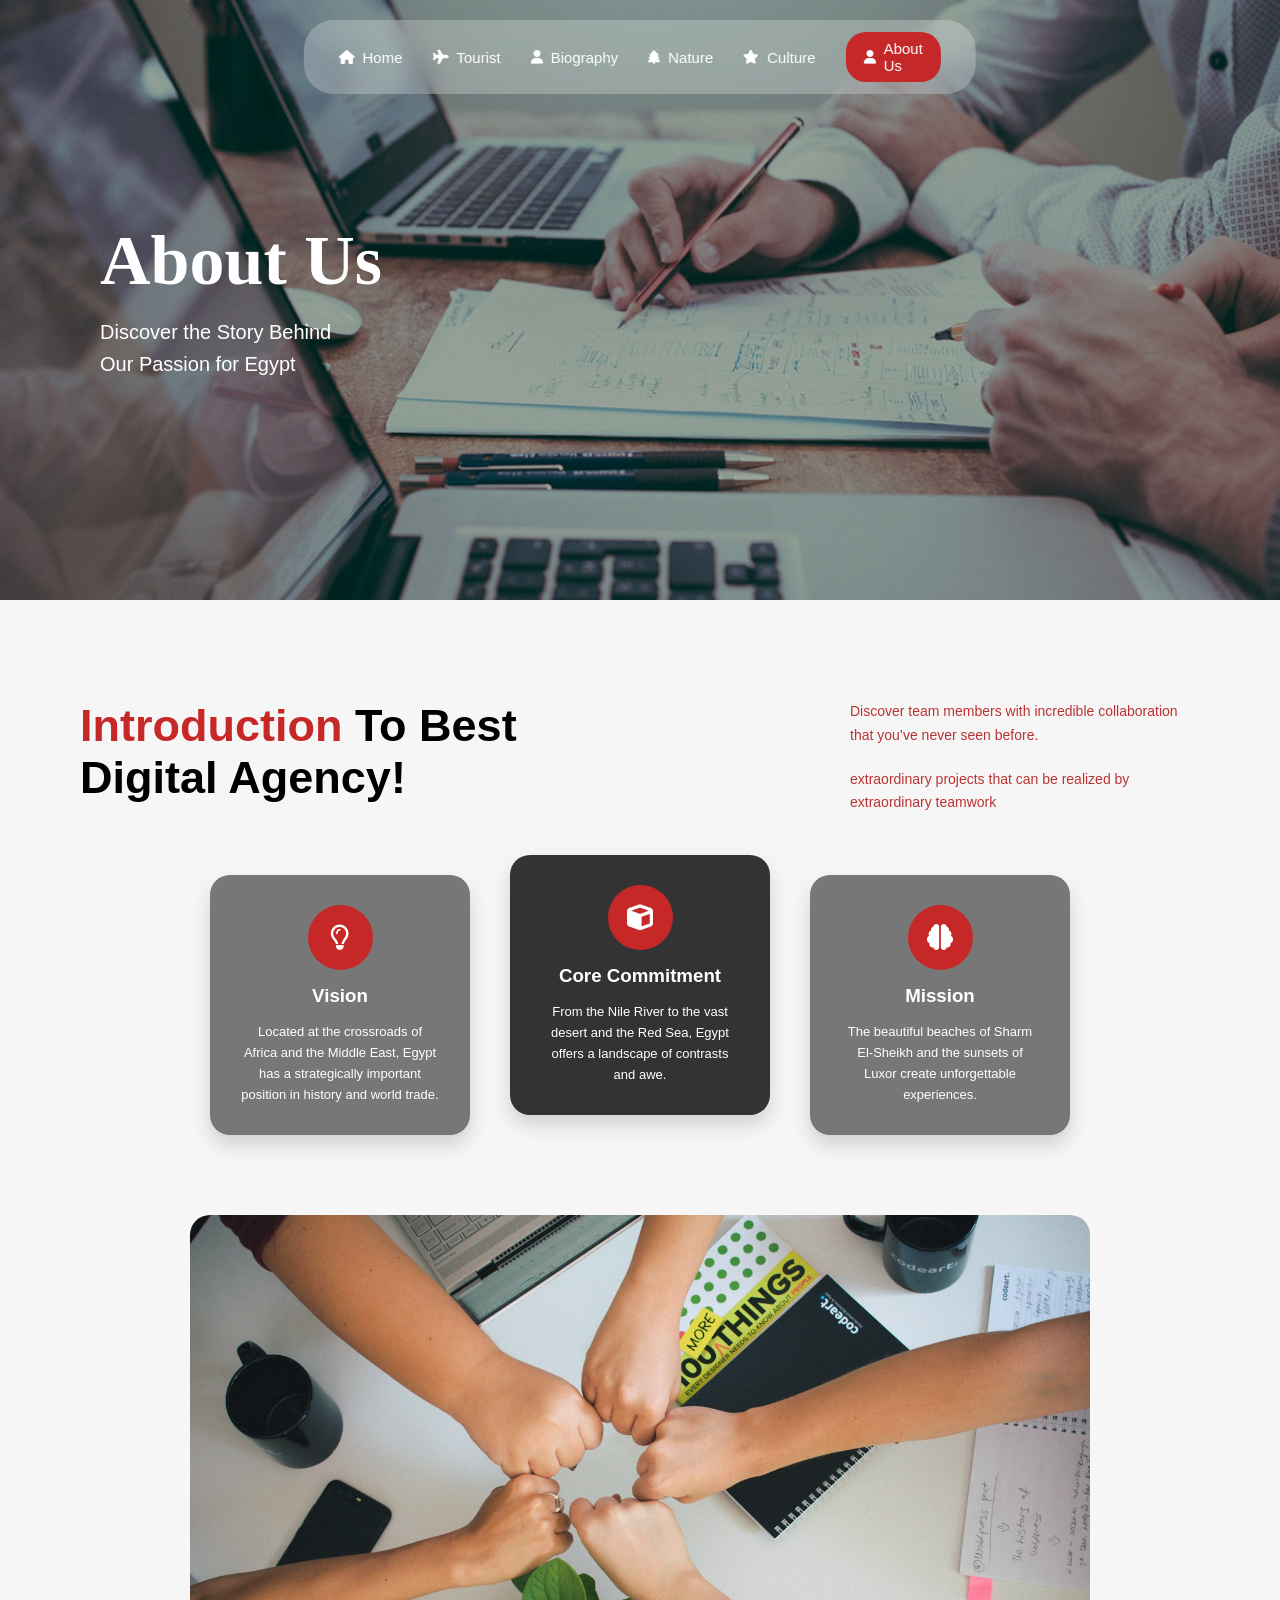
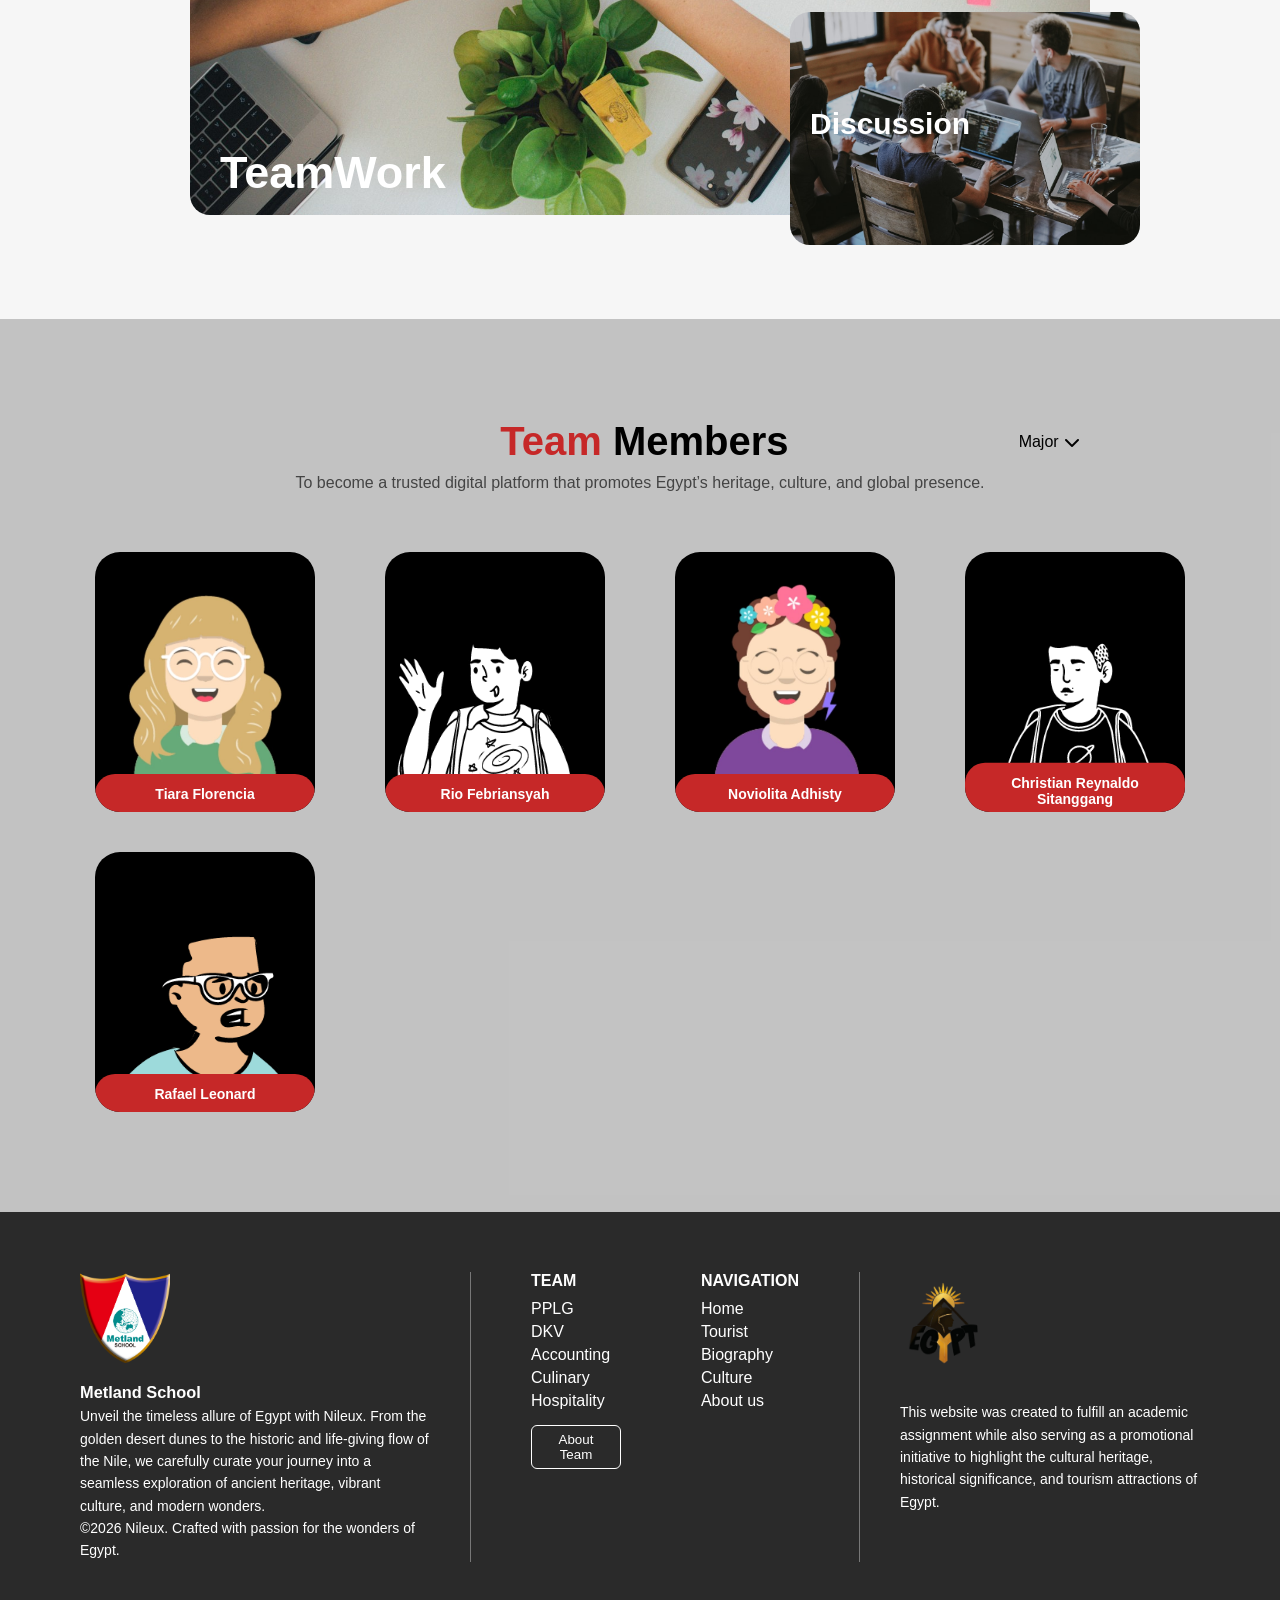
<file: About Us/About Hospitality.html>
<!DOCTYPE html>
<html lang="en">
<head>
<meta charset="UTF-8">
<meta name="viewport" content="width=device-width, initial-scale=1.0">

<title>About Us</title>

<!-- Font Awesome Icon -->
<link rel="stylesheet"
href="https://cdnjs.cloudflare.com/ajax/libs/font-awesome/6.5.0/css/all.min.css">

<style>

*{
margin:0;
padding:0;
box-sizing:border-box;
font-family:'Segoe UI',sans-serif;
}

body{
background:#f5f5f5;
}

/* NAVBAR */

.navbar{
position:absolute;
top:20px;
left:50%;
transform:translateX(-50%);
z-index:10;
}

.nav-menu{
display:flex;
gap:30px;
padding:12px 35px;
border-radius:30px;
background:rgba(255,255,255,0.25);
backdrop-filter:blur(10px);
align-items:center;
}

.nav-menu a{
text-decoration:none;
color:white;
font-size:15px;
display:flex;
align-items:center;
gap:8px;
}

.nav-menu a i{
font-size:14px;
}

.active{
background:#c52828;
padding:8px 18px;
border-radius:20px;
}

/* HEADER */

.hero{
height:600px;
background:
linear-gradient(rgba(0,0,0,0.35),rgba(0,0,0,0.35)),
url("about.png");
background-size:cover;
background-position:center;
display:flex;
align-items:center;
padding-left:100px;
color:white;
}

.hero h1{
font-size:70px;
font-family:serif;
margin-bottom:15px;
}

.hero p{
font-size:20px;
line-height:1.6;
max-width:450px;
}

/* CONTENT */

.content{
padding:80px;
background:white;
min-height:400px;
}
.icon{
background:#c62828;
width:65px;
height:65px;
border-radius:50%;
display:flex;
align-items:center;
justify-content:center;
margin:auto;
margin-bottom:15px;
}

.icon i{
color:white;
font-size:26px;
}
.agency-section{
padding:100px 80px;
background:#f6f6f6;
}

/* INTRO TEXT */

.intro-text{
display:flex;
justify-content:space-between;
margin-bottom:60px;
}

.title h2{
font-size:45px;
font-weight:700;
}

.title span{
color:#c62828;
}

.desc{
max-width:350px;
color:#b33;
font-size:14px;
line-height:1.7;
font-family: Impact, Haettenschweiler, 'Arial Narrow Bold', sans-serif;
}

.desc2 {
width:50px;     
background:#c62828;
margin:20px 0;
font-family: Impact, Haettenschweiler, 'Arial Narrow Bold', sans-serif;
}

/* CARD */

.card-container{
display:flex;
justify-content:center;
gap:40px;
margin-bottom:80px;
}

.card{
background:#777;
color:white;
width:260px;
padding:30px;
border-radius:20px;
text-align:center;
box-shadow:0 10px 20px rgba(0,0,0,0.15);
}

.card h3{
margin:15px 0;
}

.card p{
font-size:13px;
line-height:1.6;
}

.active-card{
background:#333;
transform:translateY(-20px);
}

/* TEAM IMAGE */

.team-images{
position:relative;
width:100%;
max-width:900px;
margin:auto;
}

.team-main img{
width:100%;
border-radius:20px;
}

.team-main h2{
position:absolute;
bottom:20px;
left:30px;
color:white;
font-size:45px;
}

.team-small{
position:absolute;
right:-50px;
bottom:-30px;
}

.team-small img{
width:350px;
border-radius:20px;
}

.team-small h3{
position:absolute;
top:40%;
left:20px;
color:white;
font-size:30px;
}

.team-images{
position:relative;
width:100%;
max-width:900px;
margin:auto;
}

.team-main img{
width:100%;
border-radius:20px;
}

.team-main h2{
position:absolute;
bottom:20px;
left:30px;
color:white;
font-size:45px;
}

.team-small{
position:absolute;
right:-50px;
bottom:-30px;
}

.team-small img{
width:350px;
border-radius:20px;
}

.team-small h3{
position:absolute;
top:40%;
left:20px;
color:white;
font-size:30px;
}

.team-section{
padding:100px 80px;
background:rgba(182, 182, 182, 0.8);
text-align:center;
}

/* TITLE */

.team-header{
display:flex;
justify-content:center;
align-items:center;
gap:40px;
margin-bottom:10px;
}

.team-header h2{
font-size:40px;
font-weight:700;
margin-left: 300px;
}

.team-header span{
color:#c62828;
}

.team-desc{
color:#444;
margin-bottom:60px;
font-family: bold italic 16px/1.5 "Times New Roman", serif;
}

/* DROPDOWN */

.major-dropdown{
position:relative;
}

.major-dropdown button{
background:none;
border:none;
font-size:16px;
cursor:pointer;
display:flex;
align-items:center;
gap:5px;
margin-left: 190px;
}

#majorMenu{
display:none;
position:absolute;
top:30px;
right:0;
background:white;
list-style:none;
border-radius:10px;
box-shadow:0 5px 15px rgba(0,0,0,0.2);
padding:10px 0;
width:150px;
z-index: 1;
}

#majorMenu li{
padding:10px 15px;
cursor:pointer;
}

#majorMenu li:hover{
background:#eee;
border-color: #2a2a2a   ;
}

.team-grid{
display:grid;
grid-template-columns:repeat(4,1fr);
gap:40px;
justify-items:center;
}

/* CARD */

.team-card{
position:relative;
width:220px;
height:260px;
background:black;
border-radius:25px;
overflow:hidden;
display:flex;
align-items:center;
justify-content:center;
}

.team-card img{
width:90%;
object-fit:contain;
}

/* NAME TAG */

.name-tag{
position:absolute;
bottom: 10px;
background:#c62828;
color:white;
width:100%;
padding:12px;
border-radius:20px;
transform:translateY(30%);
}

.name-tag h4{
font-size:14px;
}

.name-tag p{
font-size:12px;
opacity:0.9;
}

.footer{
    background:#2a2a2a;
    color:white;
    padding:60px 80px;
    }

    .footer-container{
    display:flex;
    justify-content:space-between;
    gap:40px;
    }

    /* LOGO */
    .footer-logo{
    width:90px;
    margin-bottom:10px;
    }

    /* LEFT */
    .footer-left{
    max-width:350px;
    font-size:14px;
    line-height:1.6;
    }

    /* MIDDLE */
    .footer-middle{
    display:flex;
    gap:80px;
    border-left:1px solid #777;
    border-right:1px solid #777;
    padding:0 60px;
    }

    .footer-middle h4{
    margin-bottom:10px;
    }

    .footer-middle p{
    margin:5px 0;
    cursor:pointer;
    }

    /* BUTTON */
    .footer-middle button{
    margin-top:10px;
    padding:6px 14px;
    border:1px solid white;
    background:transparent;
    color:white;
    border-radius:6px;
    cursor:pointer;
    }

    /* RIGHT */
    .footer-right{
    max-width:300px;
    font-size:14px;
    line-height:1.6;
    }
</style>
</head>

<body>

<!-- NAVBAR -->

<div class="navbar">

<div class="nav-menu">

<a href="../index.html"><i class="fa-solid fa-house"></i> Home</a>

<a href="../tourist/PPLG.html"><i class="fa-solid fa-plane"></i> Tourist</a>

<a href="../biografi/biography.html"><i class="fa-solid fa-user"></i> Biography</a>

<a href="../nature/Nature.html"><i class="fa-solid fa-tree"></i> Nature</a>

<a href="../culture/pplg.html"><i class="fa-solid fa-star"></i> Culture</a>

<a href="../About Us/About PPLG.html" class="active">
<i class="fa-solid fa-user"></i> About Us
</a>

</div>

</div>

<!-- HEADER -->

<section class="hero">

<div>

<h1>About Us</h1>

<p>
Discover the Story Behind<br>Our Passion for Egypt
</p>

</div>

</section>

<!-- SECTION BAWAH -->
<section class="agency-section">

<div class="intro-text">

<div class="title">
<h2><span>Introduction</span> To Best <br> Digital Agency!</h2>
</div>

<div class="desc">
<p>
Discover team members with incredible collaboration that
you’ve never seen before.
</p>
<div class="desc2"></div>
<p>
extraordinary projects that can be realized by extraordinary teamwork
</p>
</div>

</div>


<div class="card-container">

<div class="card">
<div class="icon">
<i class="fa-regular fa-lightbulb"></i>
</div>
<h3>Vision</h3>
<p>
Located at the crossroads of Africa and the Middle East,
Egypt has a strategically important position in history
and world trade.
</p>
</div>


<div class="card active-card">
<div class="icon">
<i class="fa-solid fa-cube"></i>
</div>
<h3>Core Commitment</h3>
<p>
From the Nile River to the vast desert and the Red Sea,
Egypt offers a landscape of contrasts and awe.
</p>
</div>


<div class="card">
<div class="icon">
<i class="fa-solid fa-brain"></i>
</div>
<h3>Mission</h3>
<p>
The beautiful beaches of Sharm El-Sheikh and the sunsets
of Luxor create unforgettable experiences.
</p>
</div>
</div>

<div class="team-images">

<div class="team-main">
<img src="team.jpg">
<h2>TeamWork</h2>
</div>

<div class="team-small">
<img src="disc.jpg">
<h3>Discussion</h3>
</div>

</div>

</section>
<section class="team-section">

<div class="team-header">

<h2><span>Team</span> Members</h2>

<div class="major-dropdown">
<button onclick="toggleMajor()">
Major <i class="fa-solid fa-chevron-down"></i>
</button>

<ul id="majorMenu">
<li> <a href="About PPLG.html">PPLG</a></li>
<li> <a href="About Culinary.html">Culinary</a></li>
<li> <a href="About DKV.html">DKV</a></li>
<li> <a href="About Accounting.html">Accounting</a></li>
<li> <a href="About Hospitality.html">Hospitality</a></li>
</ul>
</div>

</div>

<p class="team-desc">
To become a trusted digital platform that promotes Egypt’s heritage, culture, and global presence.
</p>


<div class="team-grid">

<div class="team-card">
<img src="prof17.jpg">
<div class="name-tag">
<h4>Tiara Florencia</h4>
</div>
</div>

<div class="team-card">
<img src="prof5.png">
<div class="name-tag">
<h4>Rio Febriansyah</h4>
</div>
</div>

<div class="team-card">
<img src="prof16.jpg">
<div class="name-tag">
<h4>Noviolita Adhisty</h4>
</div>
</div>

<div class="team-card">
<img src="prof3.png">
<div class="name-tag">
<h4>Christian Reynaldo Sitanggang</h4>
</div>
</div>

<div class="team-card">
<img src="prof6.png">
<div class="name-tag">
<h4>Rafael Leonard</h4>
</div>
</div>

</section>
<footer class="footer">

<div class="footer-container">

<!-- LEFT -->
<div class="footer-left">

<img src="school.png" class="footer-logo">

<h3>Metland School</h3>

<p>
Unveil the timeless allure of Egypt with Nileux. From the golden desert dunes
to the historic and life-giving flow of the Nile, we carefully curate your
journey into a seamless exploration of ancient heritage, vibrant culture,
and modern wonders.
</p>

<p class="copyright">
©2026 Nileux. Crafted with passion for the wonders of Egypt.
</p>

</div>


<!-- MIDDLE -->
<div class="footer-middle">

<div class="team">
<h4>TEAM</h4>
<p>PPLG</p>
<p>DKV</p>
<p>Accounting</p>
<p>Culinary</p>
<p>Hospitality</p>

<button>About Team</button>
</div>

<div class="navigation">
<h4>NAVIGATION</h4>
<p>Home</p>
<p>Tourist</p>
<p>Biography</p>
<p>Culture</p>
<p>About us</p>
</div>

</div>


<!-- RIGHT -->
<div class="footer-right">

<img src="egypt.png" class="footer-logo">

<p>
This website was created to fulfill an academic assignment while also serving
as a promotional initiative to highlight the cultural heritage, historical
significance, and tourism attractions of Egypt.
</p>

</div>

</div>

</footer>
<script>
function toggleMajor(){
const menu = document.getElementById("majorMenu");

if(menu.style.display === "block"){
menu.style.display = "none";
}else{
menu.style.display = "block";
}

}
</script>
</body>
</html>
</file>
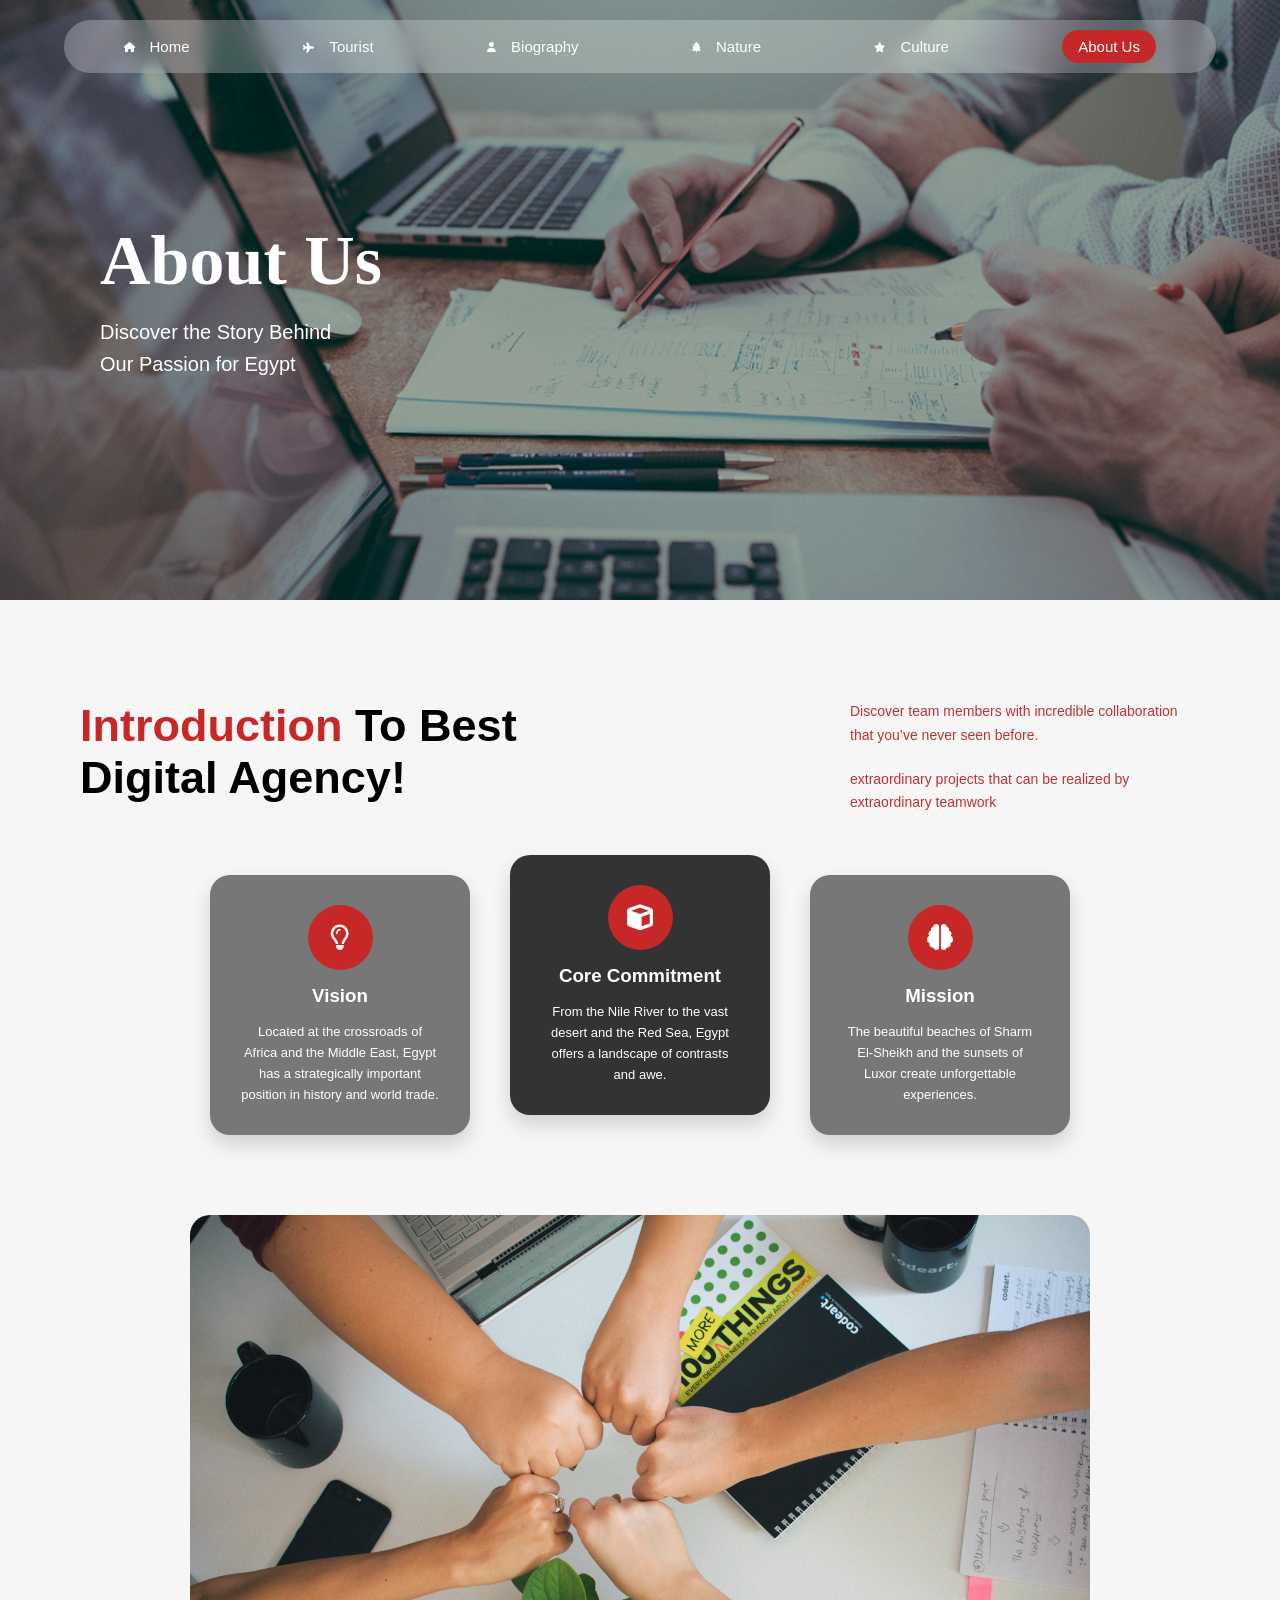
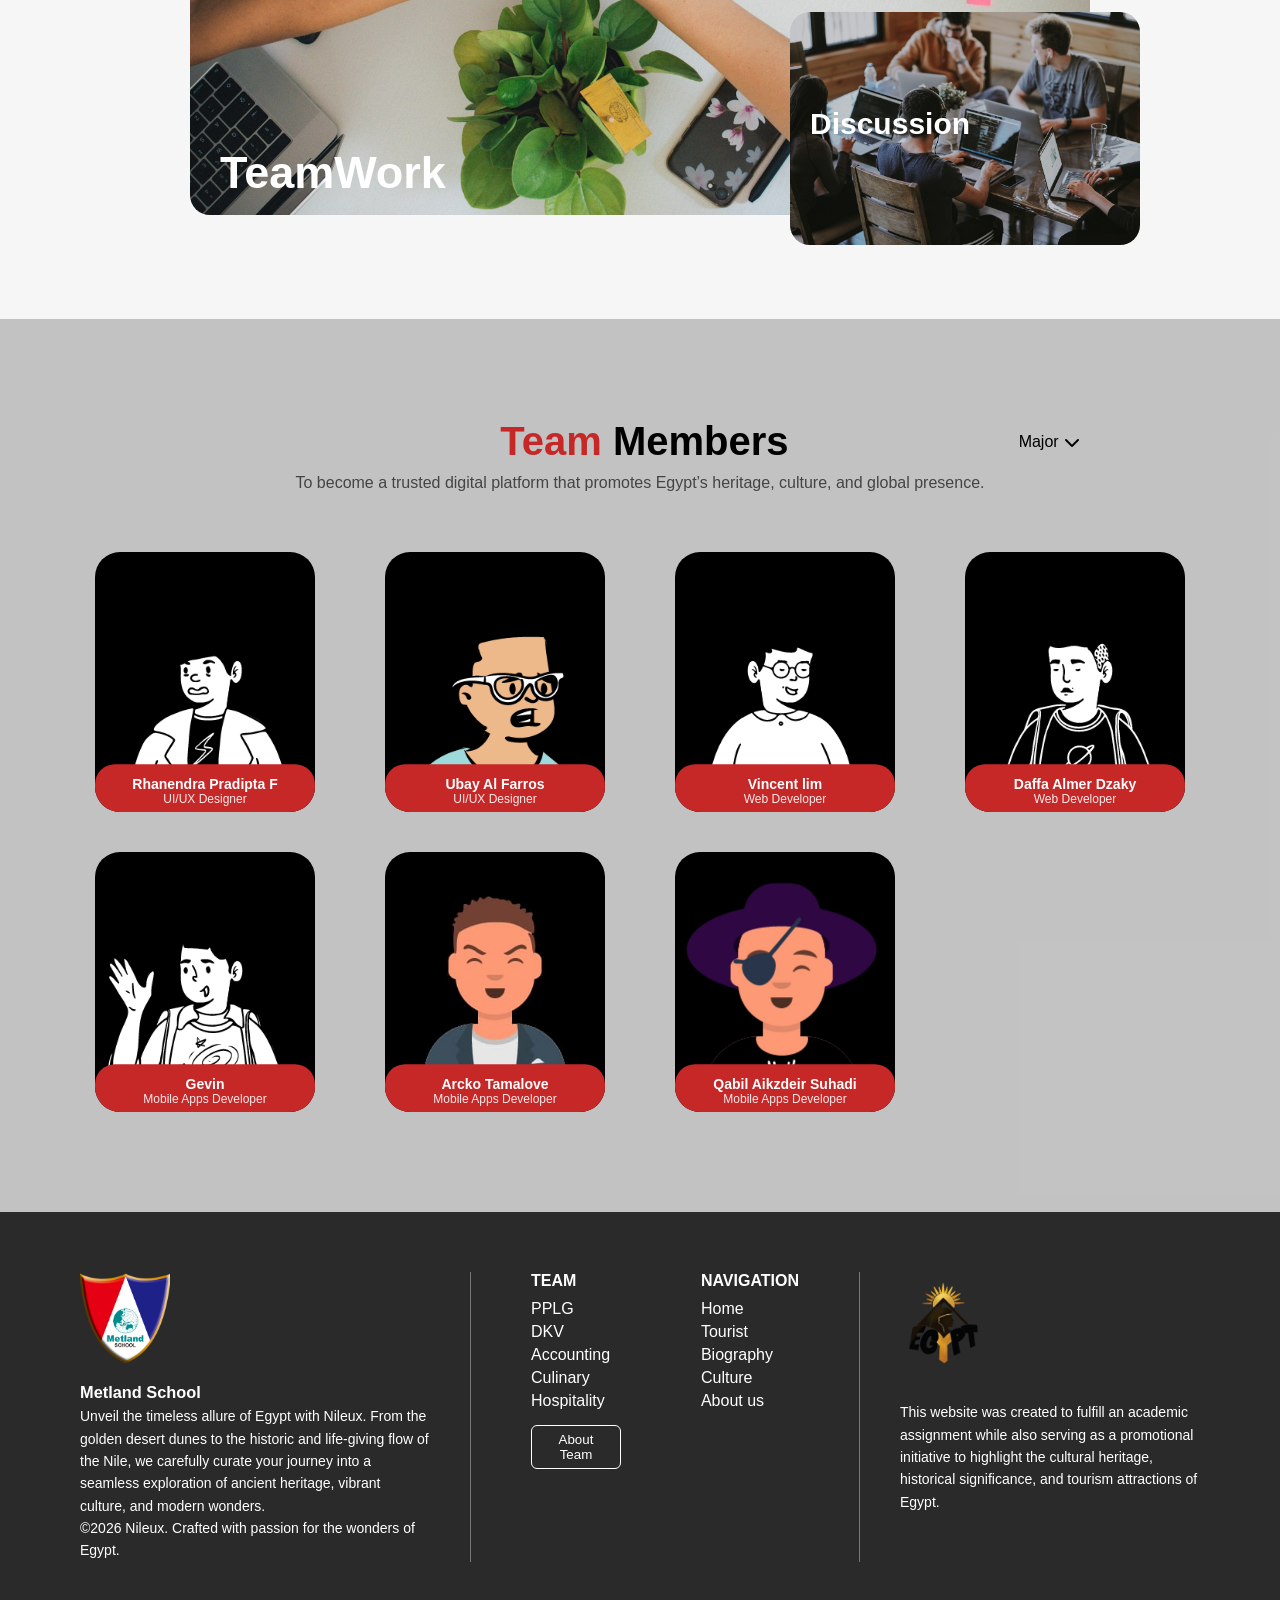
<file: About Us/About PPLG.html>
<!DOCTYPE html>
<html lang="en">
<head>
<meta charset="UTF-8">
<meta name="viewport" content="width=device-width, initial-scale=1.0">

<title>About Us</title>

<!-- Font Awesome Icon -->
<link rel="stylesheet"
href="https://cdnjs.cloudflare.com/ajax/libs/font-awesome/6.5.0/css/all.min.css">

<style>

*{
margin:0;
padding:0;
box-sizing:border-box;
font-family:'Segoe UI',sans-serif;
}

body{
background:#f5f5f5;
}

/* NAVBAR */

.navbar{
    position:absolute;
    top:10px;
    left:0;
    width:100%;
    display:flex;
    justify-content:center;
    z-index:10;
    margin-top: 10px;
}

.nav-menu{
    display:flex;
    gap:30px;
    padding:10px 60px;
    border-radius:30px;
    background:rgba(255,255,255,0.25);
    backdrop-filter:blur(10px);
    width:90%;        
    max-width:1200px;   
    justify-content: space-between;
}

.nav-menu a{
text-decoration:none;
color:white;
white-space: nowrap;
font-size:15px;
display:flex;
align-items:center;
gap:15px;
margin-bottom: 0px;
}

.nav-menu a i{
font-size:10px;
max-width: 100%;
}

.active{
background:#c52828;
padding:8px 16px;
border-radius:20px;
max-width: 100%;
}

/* HEADER */

.hero{
height:600px;
background:
linear-gradient(rgba(0,0,0,0.35),rgba(0,0,0,0.35)),
url("about.png");
background-size:cover;
background-position:center;
display:flex;
align-items:center;
padding-left:100px;
color:white;
}

.hero h1{
font-size:70px;
font-family:serif;
margin-bottom:15px;
}

.hero p{
font-size:20px;
line-height:1.6;
max-width:450px;
}

/* CONTENT */

.content{
padding:80px;
background:white;
min-height:400px;
}
.icon{
background:#c62828;
width:65px;
height:65px;
border-radius:50%;
display:flex;
align-items:center;
justify-content:center;
margin:auto;
margin-bottom:15px;
}

.icon i{
color:white;
font-size:26px;
}
.agency-section{
padding:100px 80px;
background:#f6f6f6;
}

/* INTRO TEXT */

.intro-text{
display:flex;
justify-content:space-between;
margin-bottom:60px;
}

.title h2{
font-size:45px;
font-weight:700;
}

.title span{
color:#c62828;
}

.desc{
max-width:350px;
color:#b33;
font-size:14px;
line-height:1.7;
font-family: Impact, Haettenschweiler, 'Arial Narrow Bold', sans-serif;
}

.desc2 {
width:50px;     
background:#c62828;
margin:20px 0;
font-family: Impact, Haettenschweiler, 'Arial Narrow Bold', sans-serif;
}

/* CARD */

.card-container{
display:flex;
justify-content:center;
gap:40px;
margin-bottom:80px;
}

.card{
background:#777;
color:white;
width:260px;
padding:30px;
border-radius:20px;
text-align:center;
box-shadow:0 10px 20px rgba(0,0,0,0.15);
}

.card h3{
margin:15px 0;
}

.card p{
font-size:13px;
line-height:1.6;
}

.active-card{
background:#333;
transform:translateY(-20px);
}

/* TEAM IMAGE */

.team-images{
position:relative;
width:100%;
max-width:900px;
margin:auto;
}

.team-main img{
width:100%;
border-radius:20px;
}

.team-main h2{
position:absolute;
bottom:20px;
left:30px;
color:white;
font-size:45px;
}

.team-small{
position:absolute;
right:-50px;
bottom:-30px;
}

.team-small img{
width:350px;
border-radius:20px;
}

.team-small h3{
position:absolute;
top:40%;
left:20px;
color:white;
font-size:30px;
}

.team-images{
position:relative;
width:100%;
max-width:900px;
margin:auto;
}

.team-main img{
width:100%;
border-radius:20px;
}

.team-main h2{
position:absolute;
bottom:20px;
left:30px;
color:white;
font-size:45px;
}

.team-small{
position:absolute;
right:-50px;
bottom:-30px;
}

.team-small img{
width:350px;
border-radius:20px;
}

.team-small h3{
position:absolute;
top:40%;
left:20px;
color:white;
font-size:30px;
}

.team-section{
padding:100px 80px;
background: rgba(182, 182, 182, 0.8);
text-align:center;
}

/* TITLE */

.team-header{
display:flex;
justify-content:center;
align-items:center;
gap:40px;
margin-bottom:10px;
}

.team-header h2{
font-size:40px;
font-weight:700;
margin-left: 300px;
}

.team-header span{
color:#c62828;
}

.team-desc{
color:#444;
margin-bottom:60px;
font-family: bold italic 16px/1.5 "Times New Roman", serif;
}

/* DROPDOWN */

.major-dropdown{
position:relative;
}

.major-dropdown button{
background:none;
border:none;
font-size:16px;
cursor:pointer;
display:flex;
align-items:center;
gap:5px;
margin-left: 190px;
}

#majorMenu{
display:none;
position:absolute;
top:30px;
right:0;
background:white;
list-style:none;
border-radius:10px;
box-shadow:0 5px 15px rgba(0,0,0,0.2);
padding:10px 0;
width:150px;
z-index: 1;
}

#majorMenu li{
padding:10px 15px;
cursor:pointer;
}

#majorMenu li:hover{
background:#eee;
border-color: #2a2a2a;
}

.team-grid{
display:grid;
grid-template-columns:repeat(4,1fr);
gap:40px;
justify-items:center;
}

/* CARD */

.team-card{
position:relative;
width:220px;
height:260px;
background:black;
border-radius:25px;
overflow:hidden;
display:flex;
align-items:center;
justify-content:center;
}

.team-card img{
width:90%;
object-fit:contain;
}

/* NAME TAG */

.name-tag{
position:absolute;
bottom: 10px;
background:#c62828;
color:white;
width:100%;
padding:12px;
border-radius:20px;
transform:translateY(30%);
}

.name-tag h4{
font-size:14px;
}

.name-tag p{
font-size:12px;
opacity:0.9;
}

.footer{
    background:#2a2a2a;
    color:white;
    padding:60px 80px;
    }

    .footer-container{
    display:flex;
    justify-content:space-between;
    gap:40px;
    }

    /* LOGO */
    .footer-logo{
    width:90px;
    margin-bottom:10px;
    }

    /* LEFT */
    .footer-left{
    max-width:350px;
    font-size:14px;
    line-height:1.6;
    }

    /* MIDDLE */
    .footer-middle{
    display:flex;
    gap:80px;
    border-left:1px solid #777;
    border-right:1px solid #777;
    padding:0 60px;
    }

    .footer-middle h4{
    margin-bottom:10px;
    }

    .footer-middle p{
    margin:5px 0;
    cursor:pointer;
    }

    /* BUTTON */
    .footer-middle button{
    margin-top:10px;
    padding:6px 14px;
    border:1px solid white;
    background:transparent;
    color:white;
    border-radius:6px;
    cursor:pointer;
    }

    /* RIGHT */
    .footer-right{
    max-width:300px;
    font-size:14px;
    line-height:1.6;
    }
</style>
</head>

<body>

<!-- NAVBAR -->

<div class="navbar">

<div class="nav-menu">

<a href="../index.html"><i class="fa-solid fa-house"></i> Home</a>

<a href="../tourist/PPLG.html"><i class="fa-solid fa-plane"></i> Tourist</a>

<a href="../biografi/biography.html"><i class="fa-solid fa-user"></i> Biography</a>

<a href="../nature/Nature.html"><i class="fa-solid fa-tree"></i> Nature</a>

<a href="../culture/pplg.html"><i class="fa-solid fa-star"></i> Culture</a>

<a href="../About Us/About PPLG.html" class="active">About Us</a> 

</div>

</div>

<!-- HEADER -->

<section class="hero">

<div>

<h1>About Us</h1>

<p>
Discover the Story Behind<br>Our Passion for Egypt
</p>

</div>

</section>

<!-- SECTION BAWAH -->
<section class="agency-section">

<div class="intro-text">

<div class="title">
<h2><span>Introduction</span> To Best <br> Digital Agency!</h2>
</div>

<div class="desc">
<p>
Discover team members with incredible collaboration that
you’ve never seen before.
</p>
<div class="desc2"></div>
<p>
extraordinary projects that can be realized by extraordinary teamwork
</p>
</div>

</div>


<div class="card-container">

<div class="card">
<div class="icon">
<i class="fa-regular fa-lightbulb"></i>
</div>
<h3>Vision</h3>
<p>
Located at the crossroads of Africa and the Middle East,
Egypt has a strategically important position in history
and world trade.
</p>
</div>


<div class="card active-card">
<div class="icon">
<i class="fa-solid fa-cube"></i>
</div>
<h3>Core Commitment</h3>
<p>
From the Nile River to the vast desert and the Red Sea,
Egypt offers a landscape of contrasts and awe.
</p>
</div>


<div class="card">
<div class="icon">
<i class="fa-solid fa-brain"></i>
</div>
<h3>Mission</h3>
<p>
The beautiful beaches of Sharm El-Sheikh and the sunsets
of Luxor create unforgettable experiences.
</p>
</div>
</div>

<div class="team-images">

<div class="team-main">
<img src="team.jpg">
<h2>TeamWork</h2>
</div>

<div class="team-small">
<img src="disc.jpg">
<h3>Discussion</h3>
</div>

</div>

</section>
<section class="team-section">

<div class="team-header">

<h2><span>Team</span> Members</h2>

<div class="major-dropdown">
<button onclick="toggleMajor()">
Major <i class="fa-solid fa-chevron-down"></i>
</button>

<ul id="majorMenu">
<li> <a href="About PPLG.html">PPLG</a></li>
<li> <a href="About Culinary.html">Culinary</a></li>
<li> <a href="About DKV.html">DKV</a></li>
<li> <a href="About Accounting.html">Accounting</a></li>
<li> <a href="About Hospitality.html">Hospitality</a></li>
</ul>
</div>

</div>

<p class="team-desc">
To become a trusted digital platform that promotes Egypt’s heritage, culture, and global presence.
</p>


<div class="team-grid">

<div class="team-card">
<img src="prof8.png">
<div class="name-tag">
<h4>Rhanendra Pradipta F</h4>
<p>UI/UX Designer</p>
</div>
</div>

<div class="team-card">
<img src="prof6.png">
<div class="name-tag">
<h4>Ubay Al Farros</h4>
<p>UI/UX Designer</p>
</div>
</div>

<div class="team-card">
<img src="prof7.png">
<div class="name-tag">
<h4>Vincent lim</h4>
<p>Web Developer</p>
</div>
</div>

<div class="team-card">
<img src="prof3.png">
<div class="name-tag">
<h4>Daffa Almer Dzaky</h4>
<p>Web Developer</p>
</div>
</div>

<div class="team-card">
<img src="prof5.png".png">
<div class="name-tag">
<h4>Gevin</h4>
<p>Mobile Apps Developer</p>
</div>
</div>

<div class="team-card">
<img src="prof1.jpg">
<div class="name-tag">
<h4>Arcko Tamalove</h4>
<p>Mobile Apps Developer</p>
</div>
</div>

<div class="team-card">
<img src="prof4.jpg">
<div class="name-tag">
<h4>Qabil Aikzdeir Suhadi</h4>
<p>Mobile Apps Developer</p>
</div>
</div>

</div>

</section>
<footer class="footer">

<div class="footer-container">

<!-- LEFT -->
<div class="footer-left">

<img src="school.png" class="footer-logo">

<h3>Metland School</h3>

<p>
Unveil the timeless allure of Egypt with Nileux. From the golden desert dunes
to the historic and life-giving flow of the Nile, we carefully curate your
journey into a seamless exploration of ancient heritage, vibrant culture,
and modern wonders.
</p>

<p class="copyright">
©2026 Nileux. Crafted with passion for the wonders of Egypt.
</p>

</div>


<!-- MIDDLE -->
<div class="footer-middle">

<div class="team">
<h4>TEAM</h4>
<p>PPLG</p>
<p>DKV</p>
<p>Accounting</p>
<p>Culinary</p>
<p>Hospitality</p>

<button>About Team</button>
</div>

<div class="navigation">
<h4>NAVIGATION</h4>
<p>Home</p>
<p>Tourist</p>
<p>Biography</p>
<p>Culture</p>
<p>About us</p>
</div>

</div>


<!-- RIGHT -->
<div class="footer-right">

<img src="egypt.png" class="footer-logo">

<p>
This website was created to fulfill an academic assignment while also serving
as a promotional initiative to highlight the cultural heritage, historical
significance, and tourism attractions of Egypt.
</p>

</div>

</div>

</footer>
<script>
function toggleMajor(){
const menu = document.getElementById("majorMenu");

if(menu.style.display === "block"){
menu.style.display = "none";
}else{
menu.style.display = "block";
}

}
</script>
</body>
</html>
</file>
